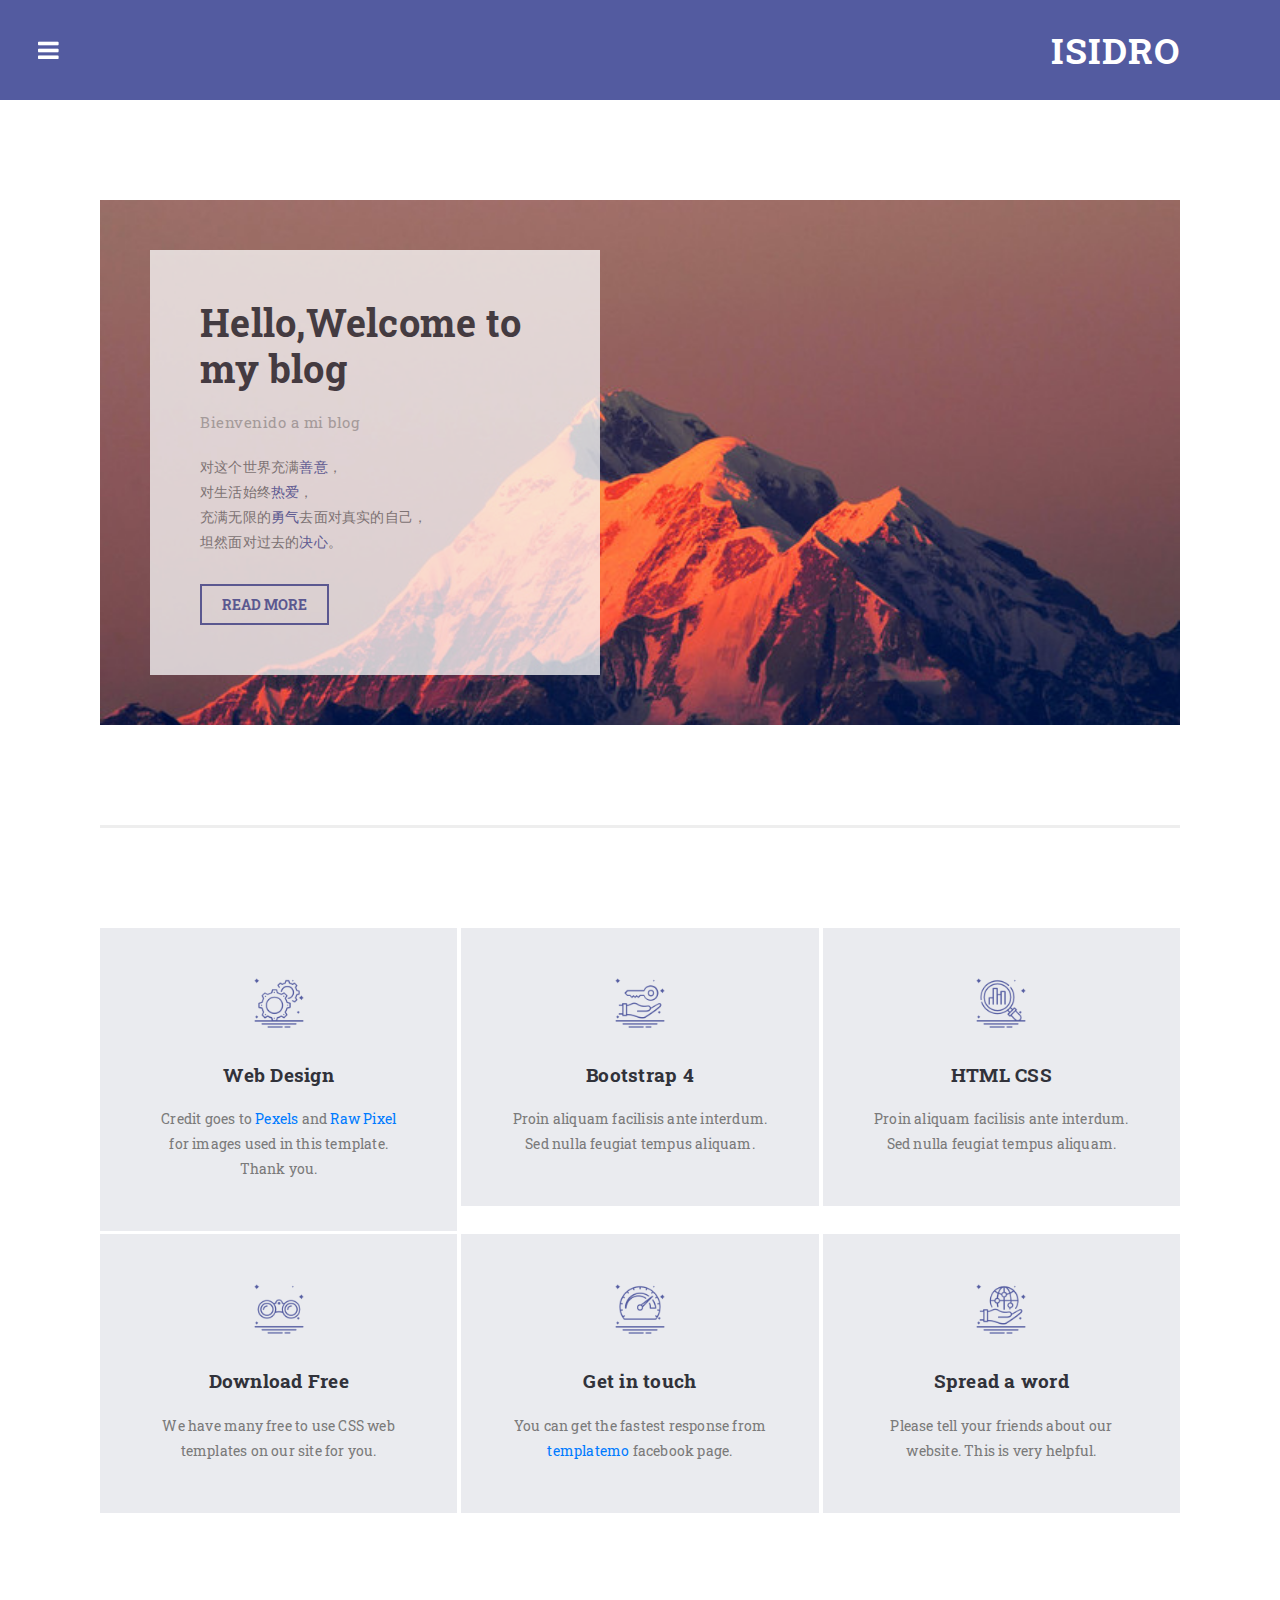
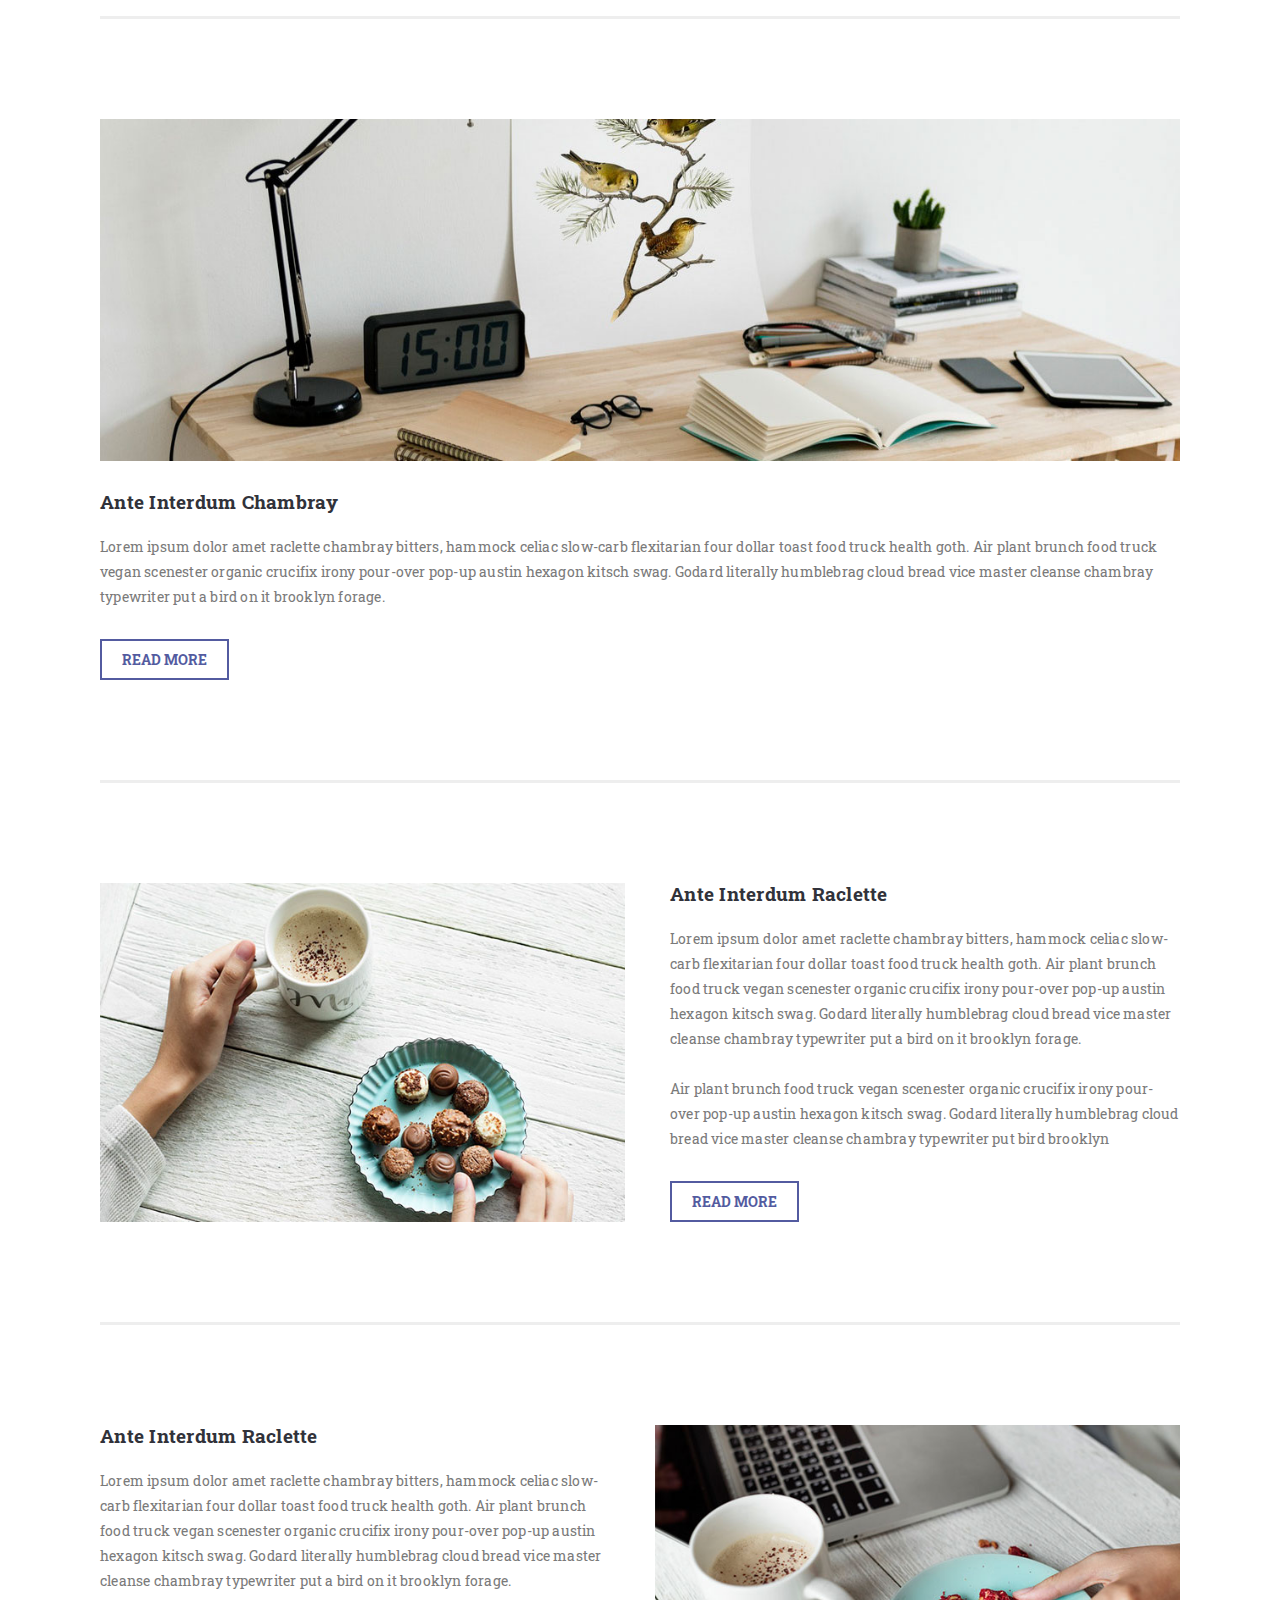
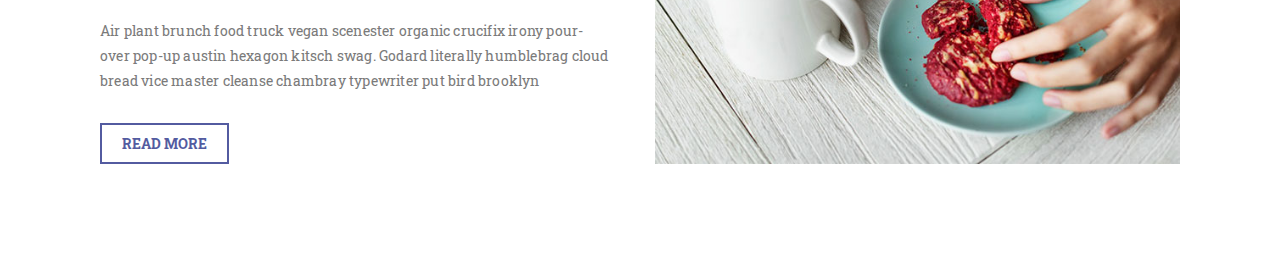
<file: blog/index.html>
<!DOCTYPE html>
<html lang="en">

  <head>

    <meta charset="utf-8">
    <meta name="viewport" content="width=device-width, initial-scale=1, shrink-to-fit=no">
    <meta name="description" content="">
    <meta name="author" content="">
    <link href="https://fonts.googleapis.com/css?family=Roboto:100,300,400,500,700" rel="stylesheet">

    <title>🕊想拯救世界的甘甘</title>

    <!-- Bootstrap core CSS -->
    <link href="vendor/bootstrap/css/bootstrap.min.css" rel="stylesheet">

    <!-- Additional CSS Files -->
    <link rel="stylesheet" href="assets/css/fontawesome.css">
    <link rel="stylesheet" href="assets/css/templatemo-style.css">
    <link rel="stylesheet" href="assets/css/owl.css">

  </head>

<body class="is-preload">

    <!-- Wrapper -->
    <div id="wrapper">

      <!-- Main -->
        <div id="main">
          <div class="inner">

            <!-- Header -->
            <header id="header">
              <div class="logo">
                <a href="index.html">Isidro</a>
              </div>
            </header>

            <!-- Banner -->
            <section class="main-banner"><!--div的图片在templatemo-style.css的105行的main-banner .banner-content的css里面-->
              <div class="container-fluid">
                <div class="row">
                  <div class="col-md-12">
                    <div class="banner-content">
                      <div class="row">
                        <div class="col-md-12">
                          <div class="banner-caption">
                            <h4>Hello,Welcome to my blog</h4>
                            <span>Bienvenido a mi blog</span>
                            <p>对这个世界充满<em>善意</em>，<br />对生活始终<em>热爱</em>，<br />充满无限的<em>勇气</em>去面对真实的自己，<br />坦然面对过去的<em>决心</em>。</p>
                            <div class="primary-button">
                              <a href="#">Read More</a>
                            </div>
                          </div>
                        </div>
                      </div>
                    </div>
                  </div>
                </div>
              </div>
            </section>

            <!-- Services -->
            <section class="services">
              <div class="container-fluid">
                <div class="row">
                  <div class="col-md-4">
                    <div class="service-item first-item">
                      <div class="icon"></div>
                      <h4>Web Design</h4>
                      <p>Credit goes to <a rel="nofollow" href="#">Pexels</a> and <a rel="nofollow" href="https://www.rawpixel.com">Raw Pixel</a> for images used in this template. Thank you.</p>
                    </div>
                  </div>
                  <div class="col-md-4">
                    <div class="service-item second-item">
                      <div class="icon"></div>
                      <h4>Bootstrap 4</h4>
                      <p>Proin aliquam facilisis ante interdum. Sed nulla feugiat tempus aliquam.</p>
                    </div>
                  </div>
                  <div class="col-md-4">
                    <div class="service-item third-item">
                      <div class="icon"></div>
                      <h4>HTML CSS</h4>
                      <p>Proin aliquam facilisis ante interdum. Sed nulla feugiat tempus aliquam.</p>
                    </div>
                  </div>
                  <div class="col-md-4">
                    <div class="service-item fourth-item">
                      <div class="icon"></div>
                      <h4>Download Free</h4>
                      <p>We have many free to use CSS web templates on our site for you.</p>
                    </div>
                  </div>
                  <div class="col-md-4">
                    <div class="service-item fivth-item">
                      <div class="icon"></div>
                      <h4>Get in touch</h4>
                      <p>You can get the fastest response from <a rel="nofollow" href="#">templatemo</a> facebook page.</p>
                    </div>
                  </div>
                  <div class="col-md-4">
                    <div class="service-item sixth-item">
                      <div class="icon"></div>
                      <h4>Spread a word</h4>
                      <p>Please tell your friends about our website. This is very helpful.</p>
                    </div>
                  </div>
                </div>
              </div>
            </section>
            <div class="tlinks">Collect from <a href="http://www.cssmoban.com/" >建站模板</a></div>

            <!-- Top Image -->
            <section class="top-image">
              <div class="container-fluid">
                <div class="row">
                  <div class="col-md-12">
                    <img src="assets/images/top-image.jpg" alt="">
                    <div class="down-content">
                      <h4>Ante Interdum Chambray</h4>
                      <p>Lorem ipsum dolor amet raclette chambray bitters, hammock celiac slow-carb flexitarian four dollar toast food truck health goth. Air plant brunch food truck vegan scenester organic crucifix irony pour-over pop-up austin hexagon kitsch swag. Godard literally humblebrag cloud bread vice master cleanse chambray typewriter put a bird on it brooklyn forage.</p>
                      <div class="primary-button">
                        <a href="#">Read More</a>
                      </div>
                    </div>
                  </div>
                </div>
              </div>
            </section>

            <!-- Left Image -->
            <section class="left-image">
              <div class="container-fluid">
                <div class="row">
                  <div class="col-md-6">
                    <img src="assets/images/left-image.jpg" alt="">
                  </div>
                  <div class="col-md-6">
                    <div class="right-content">
                      <h4>Ante Interdum Raclette</h4>
                      <p>Lorem ipsum dolor amet raclette chambray bitters, hammock celiac slow-carb flexitarian four dollar toast food truck health goth. Air plant brunch food truck vegan scenester organic crucifix irony pour-over pop-up austin hexagon kitsch swag. Godard literally humblebrag cloud bread vice master cleanse chambray typewriter put a bird on it brooklyn forage.<br><br>Air plant brunch food truck vegan scenester organic crucifix irony pour-over pop-up austin hexagon kitsch swag. Godard literally humblebrag cloud bread vice master cleanse chambray typewriter put bird brooklyn</p>
                      <div class="primary-button">
                        <a href="#">Read More</a>
                      </div>
                    </div>
                  </div>
                </div>
              </div>
            </section>

            <!-- Right Image -->
            <section class="right-image">
              <div class="container-fluid">
                <div class="row">
                  <div class="col-md-6">
                    <div class="left-content">
                      <h4>Ante Interdum Raclette</h4>
                      <p>Lorem ipsum dolor amet raclette chambray bitters, hammock celiac slow-carb flexitarian four dollar toast food truck health goth. Air plant brunch food truck vegan scenester organic crucifix irony pour-over pop-up austin hexagon kitsch swag. Godard literally humblebrag cloud bread vice master cleanse chambray typewriter put a bird on it brooklyn forage.<br><br>Air plant brunch food truck vegan scenester organic crucifix irony pour-over pop-up austin hexagon kitsch swag. Godard literally humblebrag cloud bread vice master cleanse chambray typewriter put bird brooklyn</p>
                      <div class="primary-button">
                        <a href="#">Read More</a>
                      </div>
                    </div>
                  </div>
                  <div class="col-md-6">
                    <img src="assets/images/right-image.jpg" alt="">
                  </div>
                </div>
              </div>
            </section>

          </div>
        </div>

      <!-- Sidebar -->
        <div id="sidebar">

          <div class="inner">

            <!-- Search Box -->
            <section id="search" class="alt">
              <form method="get" action="#">
                <input type="text" name="search" id="search" placeholder="Search..." />
              </form>
            </section>
              
            <!-- Menu -->
            <nav id="menu">
              <ul>
                <li><a href="index.html">Home</a></li>
                <li><a href="self-introduction.html">About Me</a></li>
                <li><a href="shortcodes.html">Good time</a></li>
                <li>
                  <span class="opener">CTF</span>
                  <ul>
                    <li><a href="#">reverse</a></li>
                    <li><a href="#">pwn</a></li>
                    <li><a href="#">web</a></li>
                  </ul>
                </li>
                <li>
                  <span class="opener">Internet & My</span>
                  <ul>
                    <li><a href="#">Funny Videos</a></li>
                    <li><a href="#">Interesting photos</a></li>
                    <li><a href="#">Diary</a></li>
                  </ul>
                </li>
                <li><a href="#">External Link</a></li>
              </ul>
            </nav>

            <!-- Featured Posts -->
            <div class="featured-posts">
              <div class="heading">
                <h2>Featured Posts</h2>
              </div>
              <div class="owl-carousel owl-theme">
                <a href="#">
                  <div class="featured-item">
                    <img src="assets/myphoto/null-36016cc4f773adbb.jpg" alt="featured one">
                    <p>Aliquam egestas convallis eros sed gravida. Curabitur consequat sit.</p>
                  </div>
                </a>
                <a href="#">
                  <div class="featured-item">
                    <img src="assets/myphoto/lplp.jpg" alt="featured two">
                    <p>Donec a scelerisque massa. Aliquam non iaculis quam. Duis arcu turpis.</p>
                  </div>
                </a>
                <a href="#">
                  <div class="featured-item">
                    <img src="assets/myphoto/-758d77159b5347ed.jpg" alt="featured three">
                    <p>Suspendisse ac convallis urna, vitae luctus ante. Donec sit amet.</p>
                  </div>
                </a>
              </div>
            </div>

            <!-- Footer -->
            <footer id="footer">
              <p class="copyright">Come from Hunan Agricultural University of China
              <br>Thanks for the template provided by the template house.</br></p>
            </footer>

          </div>
        </div>

    </div>

  <!-- Scripts -->
  <!-- Bootstrap core JavaScript -->
    <script src="vendor/jquery/jquery.min.js"></script>
    <script src="vendor/bootstrap/js/bootstrap.bundle.min.js"></script>

    <script src="assets/js/browser.min.js"></script>
    <script src="assets/js/breakpoints.min.js"></script>
    <script src="assets/js/transition.js"></script>
    <script src="assets/js/owl-carousel.js"></script>
    <script src="assets/js/custom.js"></script>
</body>


  </body>

</html>
</file>
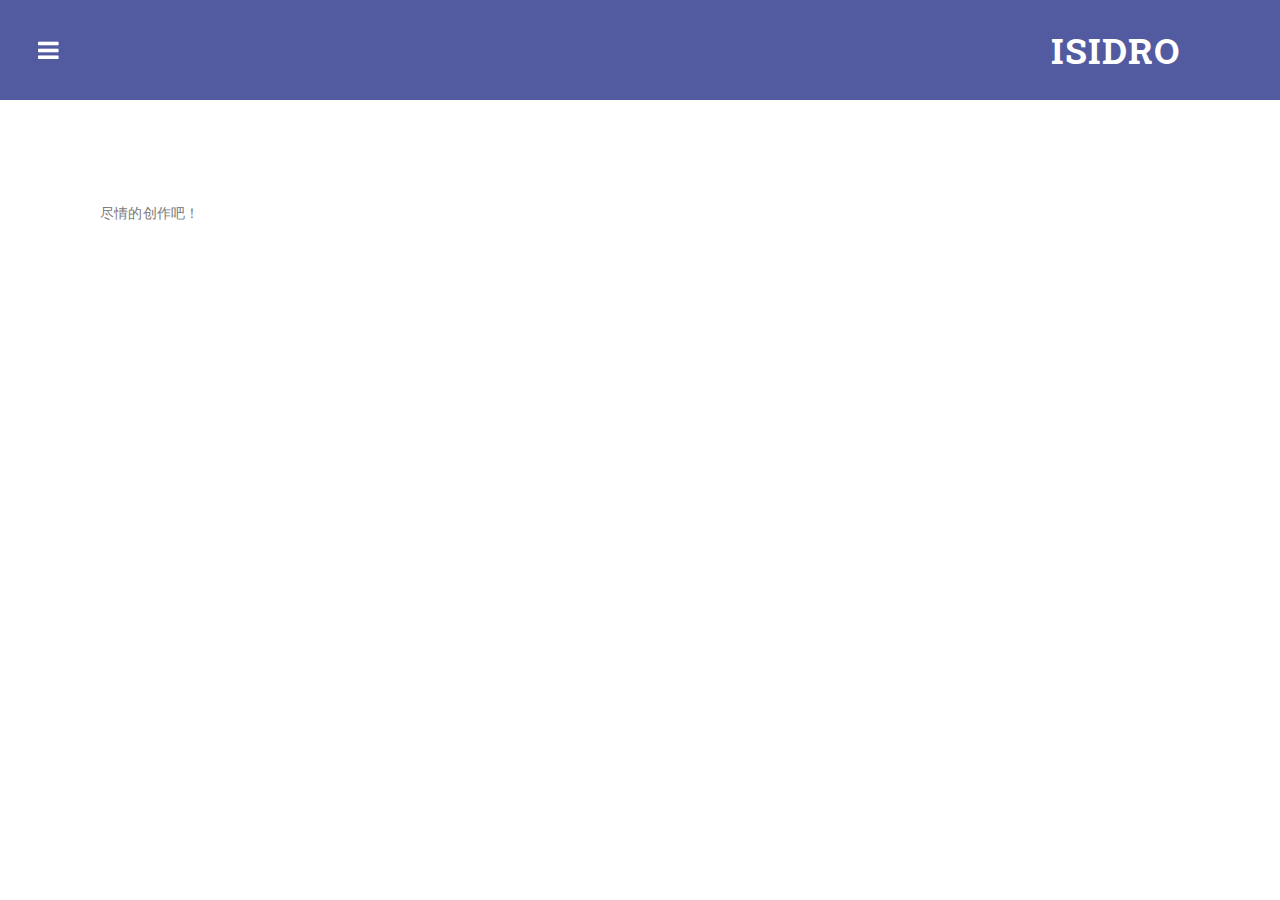
<file: blog/modle_1.html>
<!DOCTYPE html>
<html lang="en">

  <head>

    <meta charset="utf-8">
    <meta name="viewport" content="width=device-width, initial-scale=1, shrink-to-fit=no">
    <meta name="description" content="">
    <meta name="author" content="">
    <link href="https://fonts.googleapis.com/css?family=Roboto:100,300,400,500,700" rel="stylesheet">

    <title>🕊想拯救世界的甘甘</title>

    <!-- Bootstrap core CSS -->
    <link href="vendor/bootstrap/css/bootstrap.min.css" rel="stylesheet">

    <!-- Additional CSS Files -->
    <link rel="stylesheet" href="assets/css/fontawesome.css">
    <link rel="stylesheet" href="assets/css/templatemo-style.css">
    <link rel="stylesheet" href="assets/css/owl.css">

  </head>

<body class="is-preload">

    <!-- Wrapper -->
    <div id="wrapper">

      <!-- Main -->
        <div id="main">
          <div class="inner">

            <!-- Header -->
            <header id="header">
              <div class="logo">
                <a href="index.html">Isidro</a>
              </div>
            </header>

            <p>尽情的创作吧！</p>

          </div>
        </div>

      <!-- Sidebar -->
        <div id="sidebar">

          <div class="inner">

            <!-- Search Box -->
            <section id="search" class="alt">
              <form method="get" action="#">
                <input type="text" name="search" id="search" placeholder="Search..." />
              </form>
            </section>
              
            <!-- Menu -->
            <nav id="menu">
              <ul>
                <li><a href="index.html">Home</a></li>
                <li><a href="self-introduction.html">About Me</a></li>
                <li><a href="shortcodes.html">Good time</a></li>
                <li>
                  <span class="opener">CTF</span>
                  <ul>
                    <li><a href="#">reverse</a></li>
                    <li><a href="#">pwn</a></li>
                    <li><a href="#">web</a></li>
                  </ul>
                </li>
                <li>
                  <span class="opener">Internet & My</span>
                  <ul>
                    <li><a href="#">Funny Videos</a></li>
                    <li><a href="#">Interesting photos</a></li>
                    <li><a href="#">Diary</a></li>
                  </ul>
                </li>
                <li><a href="#">External Link</a></li>
              </ul>
            </nav>

            <!-- Featured Posts -->
            <div class="featured-posts">
              <div class="heading">
                <h2>Featured Posts</h2>
              </div>
              <div class="owl-carousel owl-theme">
                <a href="#">
                  <div class="featured-item">
                    <img src="assets/myphoto/null-36016cc4f773adbb.jpg" alt="featured one">
                    <p>Aliquam egestas convallis eros sed gravida. Curabitur consequat sit.</p>
                  </div>
                </a>
                <a href="#">
                  <div class="featured-item">
                    <img src="assets/myphoto/lplp.jpg" alt="featured two">
                    <p>Donec a scelerisque massa. Aliquam non iaculis quam. Duis arcu turpis.</p>
                  </div>
                </a>
                <a href="#">
                  <div class="featured-item">
                    <img src="assets/myphoto/-758d77159b5347ed.jpg" alt="featured three">
                    <p>Suspendisse ac convallis urna, vitae luctus ante. Donec sit amet.</p>
                  </div>
                </a>
              </div>
            </div>

            <!-- Footer -->
            <footer id="footer">
              <p class="copyright">Come from Hunan Agricultural University of China
              <br>Thanks for the template provided by the template house.</br></p>
            </footer>

          </div>
        </div>

    </div>

  <!-- Scripts -->
  <!-- Bootstrap core JavaScript -->
    <script src="vendor/jquery/jquery.min.js"></script>
    <script src="vendor/bootstrap/js/bootstrap.bundle.min.js"></script>

    <script src="assets/js/browser.min.js"></script>
    <script src="assets/js/breakpoints.min.js"></script>
    <script src="assets/js/transition.js"></script>
    <script src="assets/js/owl-carousel.js"></script>
    <script src="assets/js/custom.js"></script>
</body>


  </body>

</html>
</file>
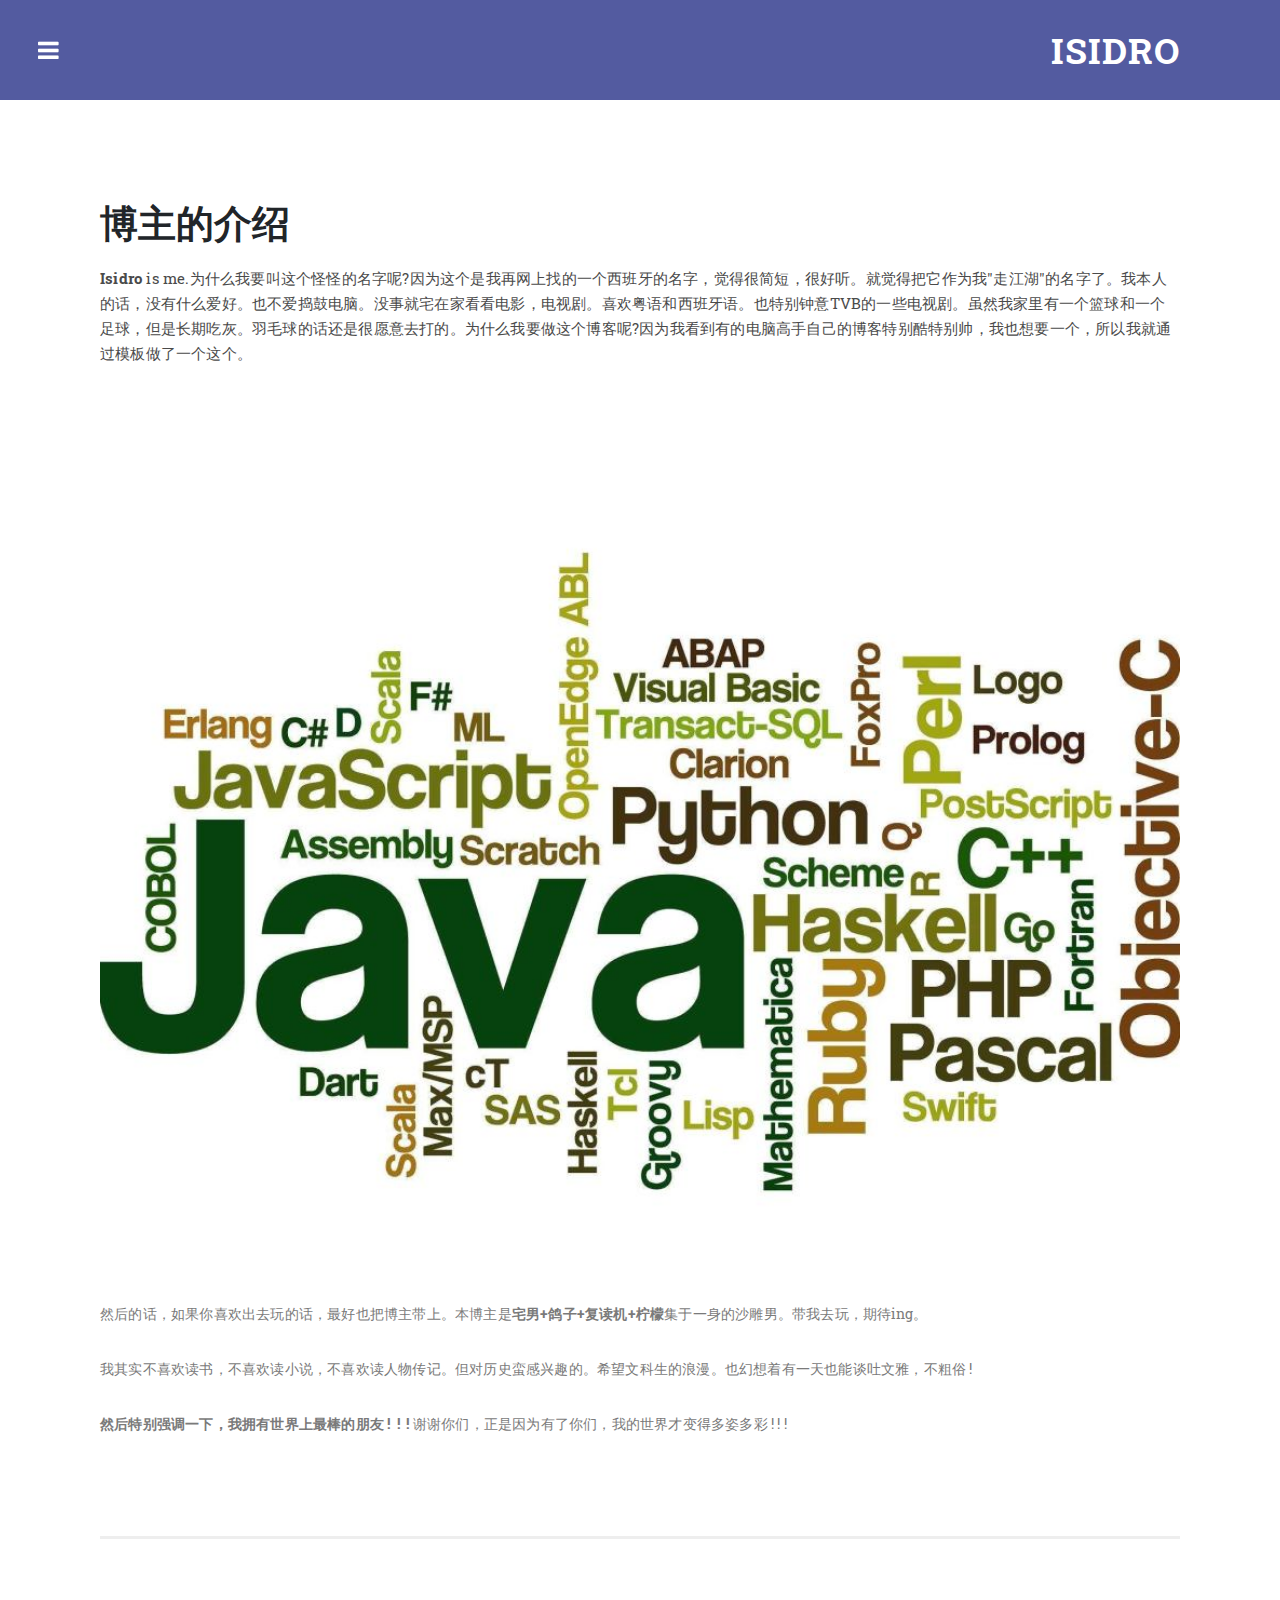
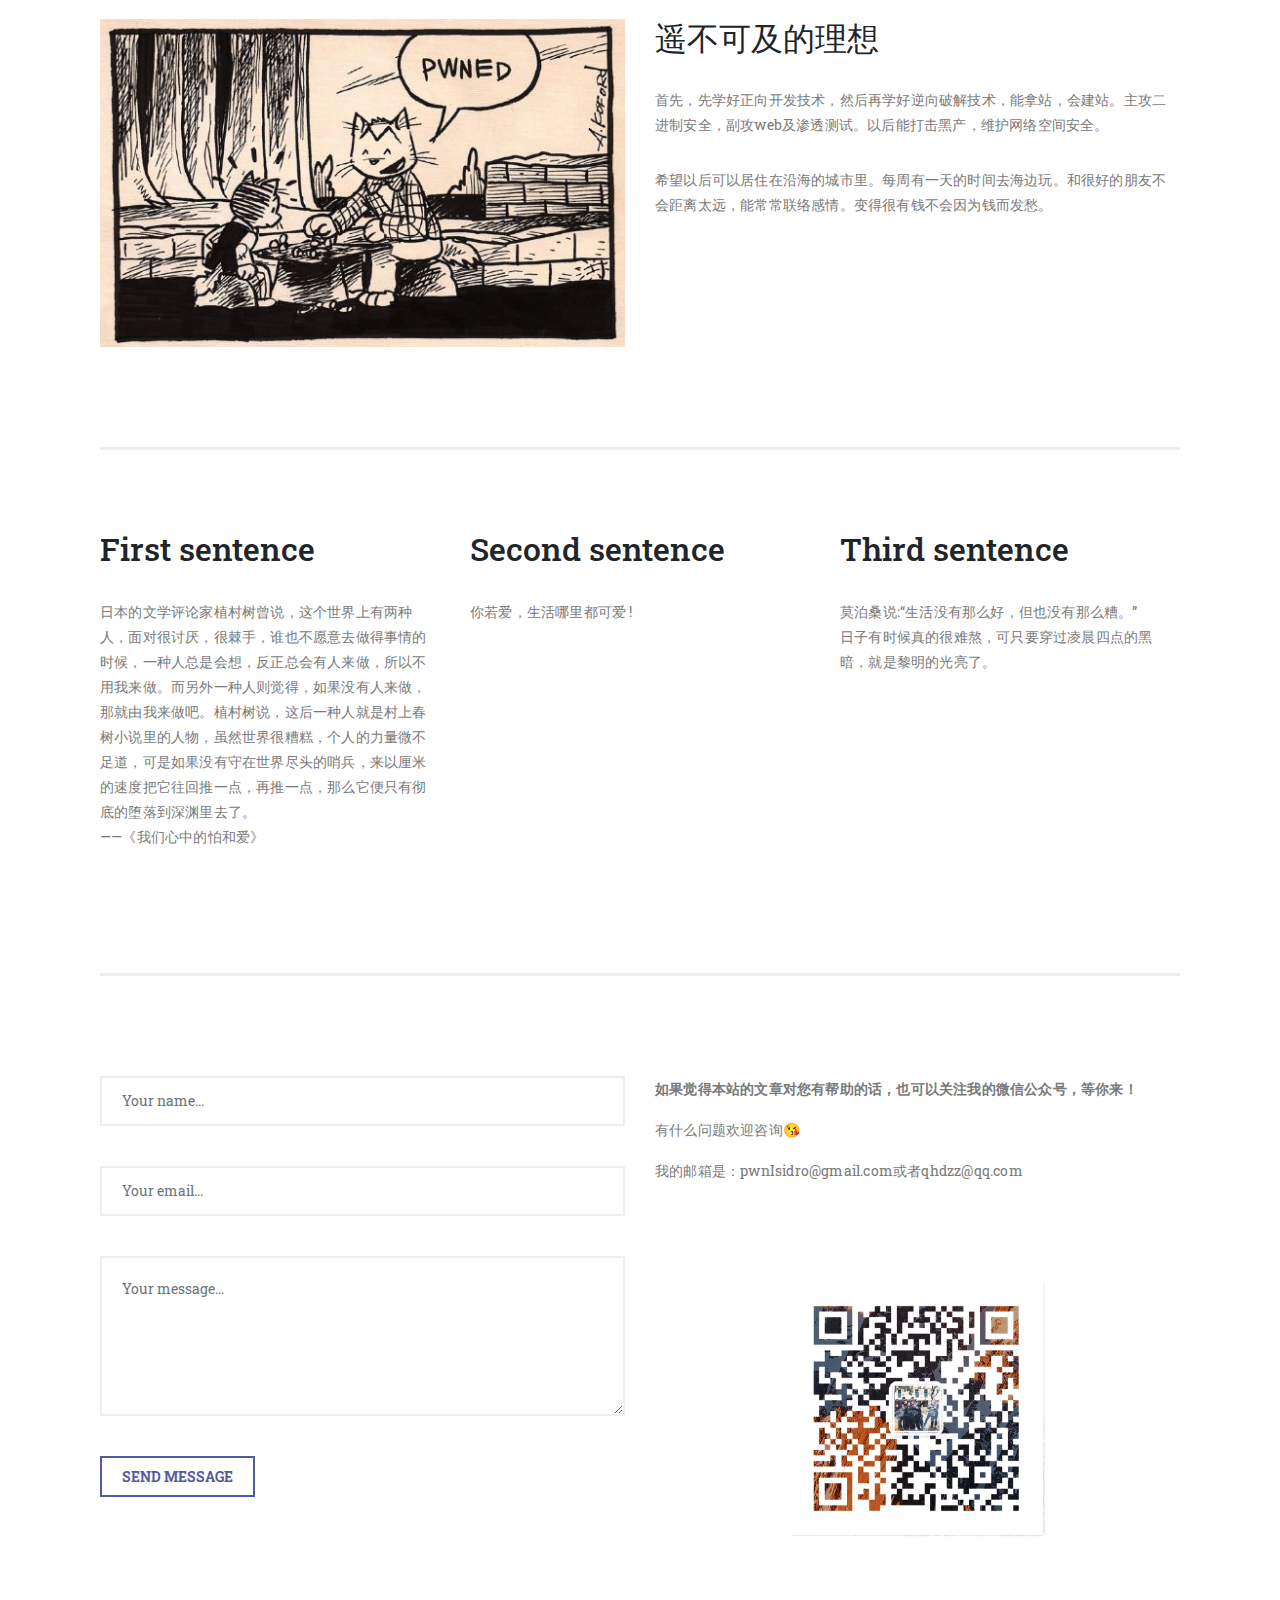
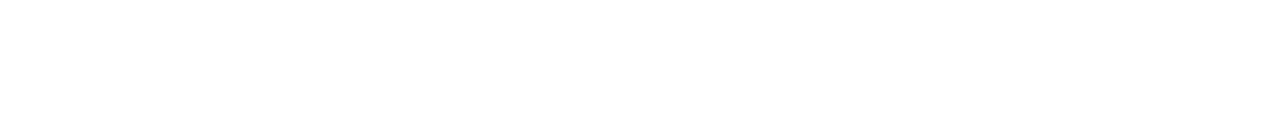
<file: blog/self-introduction.html>
<!DOCTYPE html>
<html lang="en">

  <head>

    <meta charset="utf-8">
    <meta name="viewport" content="width=device-width, initial-scale=1, shrink-to-fit=no">
    <meta name="description" content="">
    <meta name="author" content="">
    <link href="https://fonts.googleapis.com/css?family=Roboto:100,300,400,500,700" rel="stylesheet">

    <title>🕊想拯救世界的甘甘</title>

    <!-- Bootstrap core CSS -->
    <link href="vendor/bootstrap/css/bootstrap.min.css" rel="stylesheet">



    <!-- Additional CSS Files -->
    <link rel="stylesheet" href="assets/css/fontawesome.css">
    <link rel="stylesheet" href="assets/css/templatemo-style.css">
    <link rel="stylesheet" href="assets/css/owl.css">

  </head>

<body class="is-preload">

    <!-- Wrapper -->
    <div id="wrapper">

      <!-- Main -->
        <div id="main">
          <div class="inner">

            <!-- Header -->
            <header id="header">
              <div class="logo">
                <a href="index.html">Isidro</a>
              </div>
            </header>

            <!-- Page Heading -->
            <div class="page-heading">
              <div class="container-fluid">
                <div class="row">
                  <div class="col-md-12">
                    <h1>博主的介绍</h1>
                    <p><strong>Isidro</strong> is me.为什么我要叫这个怪怪的名字呢?因为这个是我再网上找的一个西班牙的名字，觉得很简短，很好听。就觉得把它作为我"走江湖"的名字了。我本人的话，没有什么爱好。也不爱捣鼓电脑。没事就宅在家看看电影，电视剧。喜欢粤语和西班牙语。也特别钟意TVB的一些电视剧。虽然我家里有一个篮球和一个足球，但是长期吃灰。羽毛球的话还是很愿意去打的。为什么我要做这个博客呢?因为我看到有的电脑高手自己的博客特别酷特别帅，我也想要一个，所以我就通过模板做了一个这个。</p>
                  </div>
                </div>
              </div>
            </div>

            <!-- Simple Post -->
            <section class="simple-post">
              <div class="container-fluid">
                <div class="row">
                  <div class="col-md-12">
                    <img src="assets/myphoto/java.jpg" alt="">
                    <div class="down-content">
                      <p>然后的话，如果你喜欢出去玩的话，最好也把博主带上。本博主是<strong>宅男+鸽子+复读机+柠檬</strong>集于一身的沙雕男。带我去玩，期待ing。</p>
                      <p>我其实不喜欢读书，不喜欢读小说，不喜欢读人物传记。但对历史蛮感兴趣的。希望文科生的浪漫。也幻想着有一天也能谈吐文雅，不粗俗&nbsp!</p>
                      <p><strong>然后特别强调一下，我拥有世界上最棒的朋友&nbsp!&nbsp !&nbsp !</strong>&nbsp谢谢你们，正是因为有了你们，我的世界才变得多姿多彩&nbsp!&nbsp!&nbsp!</p>
                    </div>
                  </div>
                </div>
                
               
                
              </div>
            </section>
            
            <section class="simple-post">
              <div class="container-fluid">
              
               <div class="row">
                  <div class="col-md-6">
						<!--<h2>.02 Left Column</h2>
                      <p>Quisque sodales vestibulum arcu porttitor finibus. Phasellus dictum nisl id augue ornare, vel interdum nibh mollis. Vestibulum ante ipsum primis in faucibus orci luctus et ultrices posuere cubilia Curae; Class aptent taciti sociosqu ad litora torquent.</p>
                      <p>Maecenas non egestas metus, sed ultricies lectus. Aliquam sit amet gravida tellus. Phasellus id erat nec mi ullamcorper viverra. Quisque vitae pharetra sem. Maecenas sit amet velit ultrices, malesuada quam id, porta nisl.</p>
                      <br><br>-->
                      	<img src="assets/myphoto/pwn.jpg"/>

                  </div>
                  <div class="col-md-6">
									<h2>遥不可及的理想</h2>
                      <p>首先，先学好正向开发技术，然后再学好逆向破解技术，能拿站，会建站。主攻二进制安全，副攻web及渗透测试。以后能打击黑产，维护网络空间安全。</p>
                      <p>希望以后可以居住在沿海的城市里。每周有一天的时间去海边玩。和很好的朋友不会距离太远，能常常联络感情。变得很有钱不会因为钱而发愁。</p>

                  </div>
                </div>
                
              </div>
              </section>
              
              <section class="simple-post">
              <div class="container-fluid">
              
               <div class="row">
                  <div class="col-lg-4">
						<h2>First sentence</h2>
                      <p>日本的文学评论家植村树曾说，这个世界上有两种人，面对很讨厌，很棘手，谁也不愿意去做得事情的时候，一种人总是会想，反正总会有人来做，所以不用我来做。而另外一种人则觉得，如果没有人来做，那就由我来做吧。植村树说，这后一种人就是村上春树小说里的人物，虽然世界很糟糕，个人的力量微不足道，可是如果没有守在世界尽头的哨兵，来以厘米的速度把它往回推一点，再推一点，那么它便只有彻底的堕落到深渊里去了。
<br />——《我们心中的怕和爱》</p>
                      <br>

                  </div>
                  <div class="col-lg-4">
						<h2>Second sentence</h2>
                      <p>你若爱，生活哪里都可爱&nbsp!</p>
                      <br>

                  </div>
                  <div class="col-lg-4">
						<h2>Third sentence</h2>
                      <p>莫泊桑说:“生活没有那么好，但也没有那么糟。”<br />日子有时候真的很难熬，可只要穿过凌晨四点的黑暗，就是黎明的光亮了。</p>

                  </div>
                </div>
                
              </div>
              </section>

            <!-- Contact Form -->
            <section class="contact-form">
              <div class="container-fluid">
                <div class="row">
                  <div class="col-md-6">
                    <form id="contact" action="" method="post">
                      <div class="row">
                        <div class="col-md-12">
                          <fieldset>
                            <input name="name" type="text" class="form-control" id="name" placeholder="Your name..." required="">
                          </fieldset>
                        </div>
                        <div class="col-md-12">
                          <fieldset>
                            <input name="email" type="text" class="form-control" id="email" placeholder="Your email..." required="">
                          </fieldset>
                        </div>
                        <div class="col-md-12">
                          <fieldset>
                            <textarea name="message" rows="6" class="form-control" id="message" placeholder="Your message..." required></textarea>
                          </fieldset>
                        </div>
                        <div class="col-md-12">
                          <fieldset>
                            <button type="submit" id="form-submit" class="button">Send Message</button>
                          </fieldset>
                        </div>
                      </div>
                    </form> 
                  </div>
                  <div class="col-md-6">
                  	<p><strong>如果觉得本站的文章对您有帮助的话，也可以关注我的微信公众号，等你来！</strong></p>
                  	<p>有什么问题欢迎咨询😘</p>
                  	<p>我的邮箱是：pwnIsidro@gmail.com或者qhdzz@qq.com</p>
                   <img src="assets/myphoto/寝室二维码.png"/>
                  </div>
                </div>
              </div>
            </section>

          </div>
        </div>

      <!-- Sidebar -->
        <div id="sidebar">

          <div class="inner">

            <!-- Search Box -->
            <section id="search" class="alt">
              <form method="get" action="#">
                <input type="text" name="search" id="search" placeholder="Search..." />
              </form>
            </section>
              
            <!-- Menu -->
            <nav id="menu">
              <ul>
                <li><a href="index.html">Home</a></li>
                <li><a href="self-introduction.html">About Me</a></li>
                <li><a href="shortcodes.html">Good time</a></li>
                <li>
                  <span class="opener">CTF</span>
                  <ul>
                    <li><a href="#">reverse</a></li>
                    <li><a href="#">pwn</a></li>
                    <li><a href="#">web</a></li>
                  </ul>
                </li>
                <li>
                  <span class="opener">Internet & My</span>
                  <ul>
                    <li><a href="#">Funny Videos</a></li>
                    <li><a href="#">Interesting photos</a></li>
                    <li><a href="#">Diary</a></li>
                  </ul>
                </li>
                <li><a href="#">External Link</a></li>
              </ul>
            </nav>

            <!-- Featured Posts -->
            <div class="featured-posts">
              <div class="heading">
                <h2>Featured Posts</h2>
              </div>
              <div class="owl-carousel owl-theme">
                <a href="#">
                  <div class="featured-item">
                    <img src="assets/myphoto/null-36016cc4f773adbb.jpg" alt="featured one">
                    <p>Aliquam egestas convallis eros sed gravida. Curabitur consequat sit.</p>
                  </div>
                </a>
                <a href="#">
                  <div class="featured-item">
                    <img src="assets/myphoto/lplp.jpg" alt="featured two">
                    <p>Donec a scelerisque massa. Aliquam non iaculis quam. Duis arcu turpis.</p>
                  </div>
                </a>
                <a href="#">
                  <div class="featured-item">
                    <img src="assets/myphoto/-758d77159b5347ed.jpg" alt="featured three">
                    <p>Suspendisse ac convallis urna, vitae luctus ante. Donec sit amet.</p>
                  </div>
                </a>
              </div>
            </div>

            <!-- Footer -->
            <!-- Footer -->
            <footer id="footer">
              <p class="copyright">Come from Hunan Agricultural University of China
              <br>Thanks for the template provided by the template house.</br></p>
            </footer>
            
          </div>
        </div>

    </div>

  <!-- Scripts -->
  <!-- Bootstrap core JavaScript -->
    <script src="vendor/jquery/jquery.min.js"></script>
    <script src="vendor/bootstrap/js/bootstrap.bundle.min.js"></script>

    <script src="assets/js/browser.min.js"></script>
    <script src="assets/js/breakpoints.min.js"></script>
    <script src="assets/js/transition.js"></script>
    <script src="assets/js/owl-carousel.js"></script>
    <script src="assets/js/custom.js"></script>
</body>


  </body>

</html>
</file>
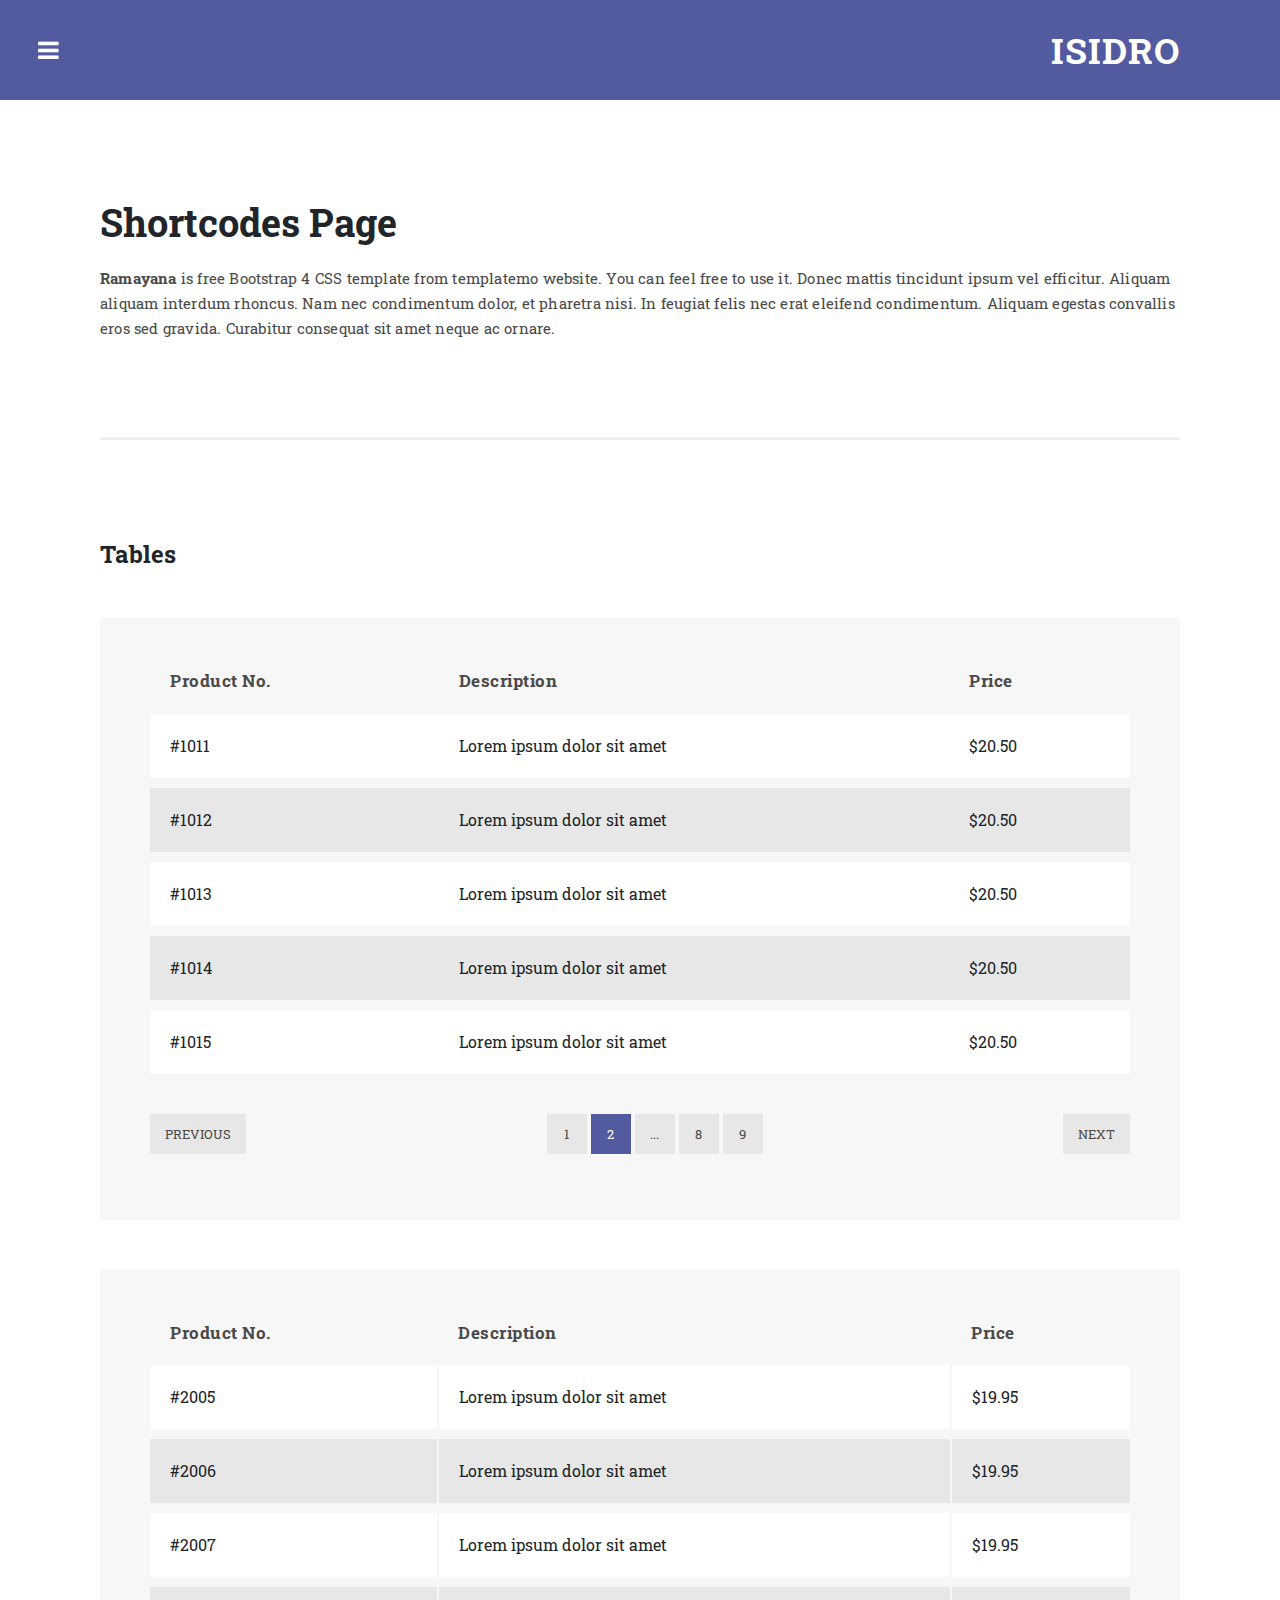
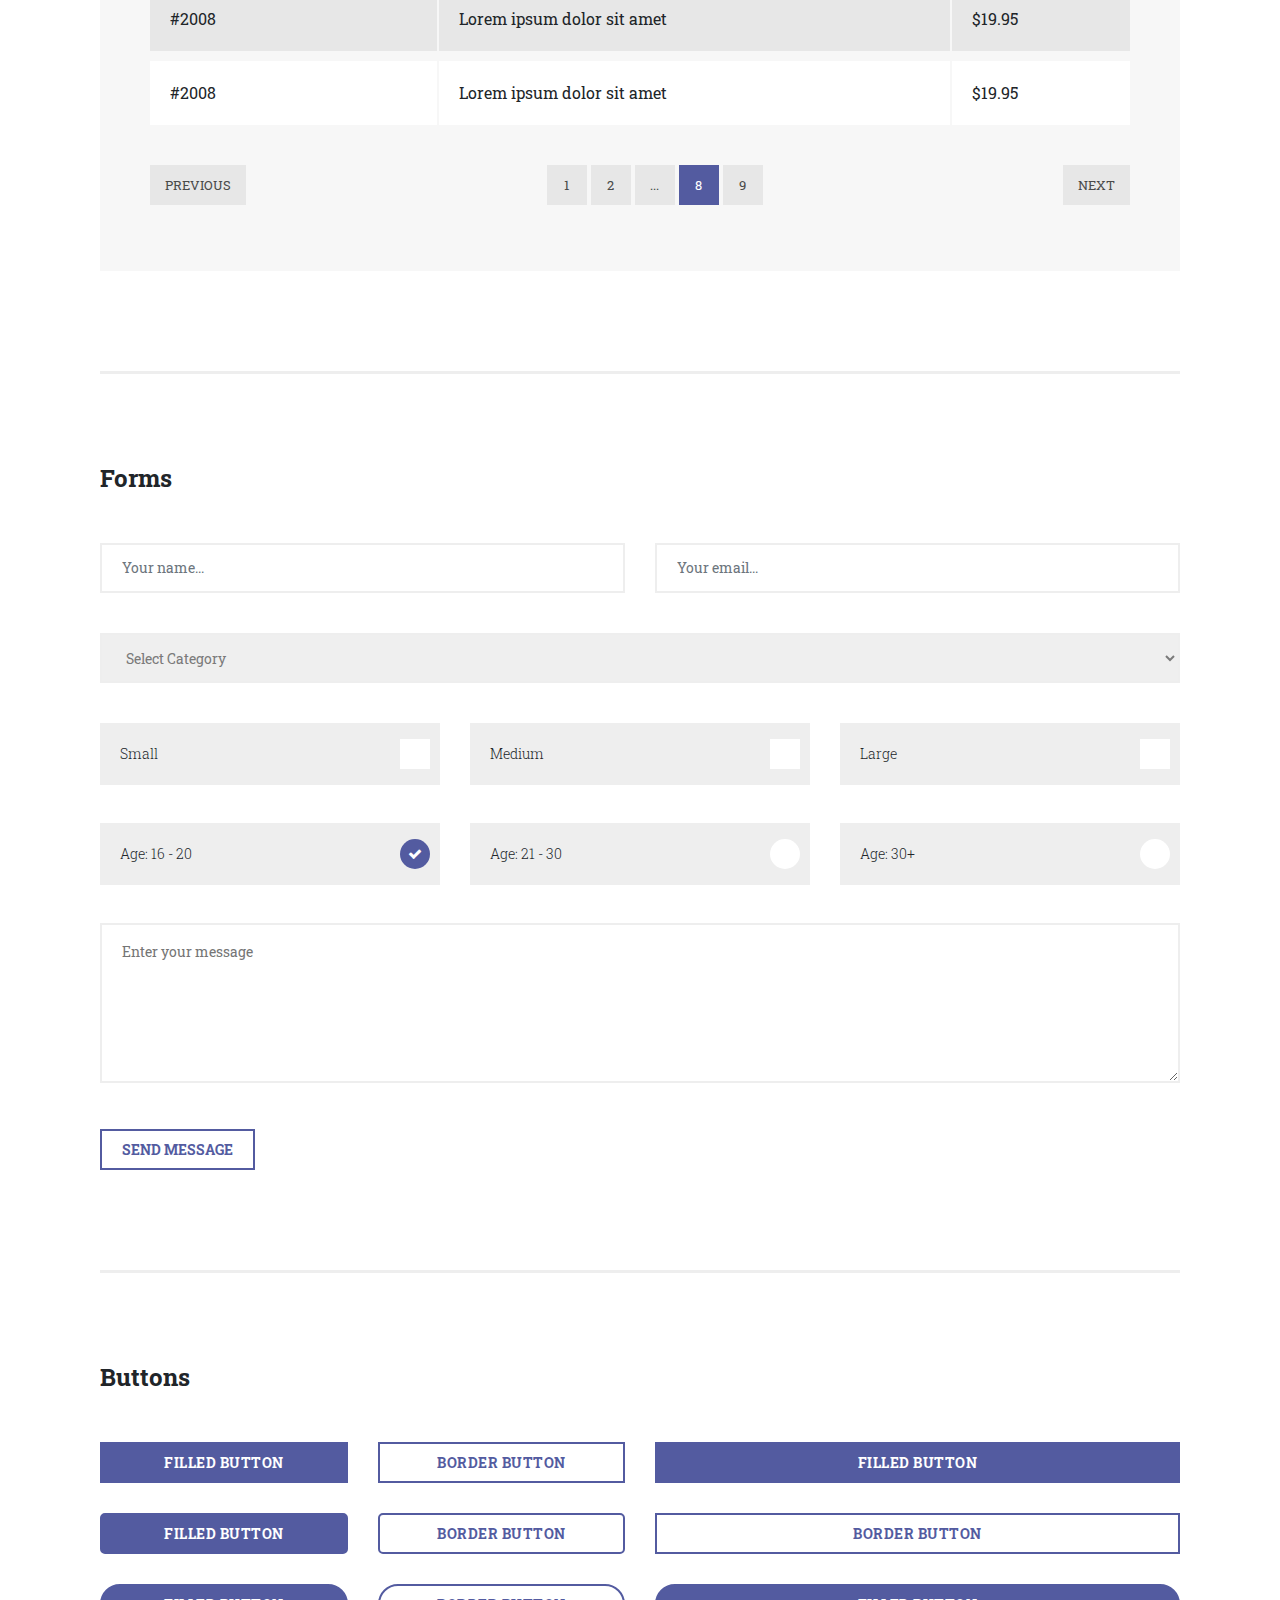
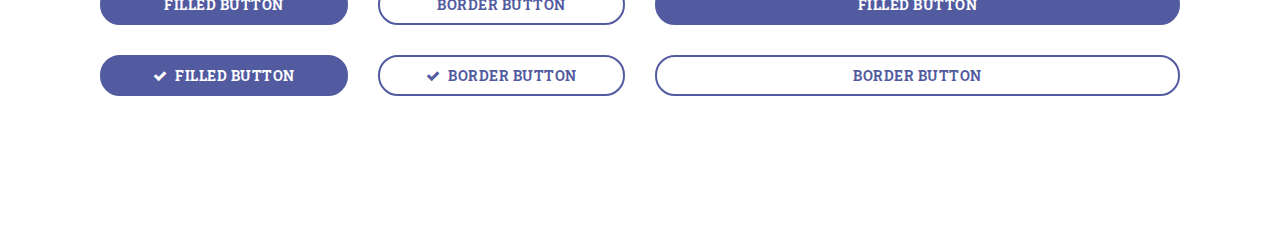
<file: blog/shortcodes.html>
<!DOCTYPE html>
<html lang="en">

  <head>

    <meta charset="utf-8">
    <meta name="viewport" content="width=device-width, initial-scale=1, shrink-to-fit=no">
    <meta name="description" content="">
    <meta name="author" content="">
    <link href="https://fonts.googleapis.com/css?family=Roboto:100,300,400,500,700" rel="stylesheet">

    <title>🕊想拯救世界的甘甘</title>

    <!-- Bootstrap core CSS -->
    <link href="vendor/bootstrap/css/bootstrap.min.css" rel="stylesheet">



    <!-- Additional CSS Files -->
    <link rel="stylesheet" href="assets/css/fontawesome.css">
    <link rel="stylesheet" href="assets/css/templatemo-style.css">
    <link rel="stylesheet" href="assets/css/owl.css">

  </head>

<body class="is-preload">

    <!-- Wrapper -->
    <div id="wrapper">

      <!-- Main -->
        <div id="main">
          <div class="inner">

            <!-- Header -->
            <header id="header">
              <div class="logo">
                <a href="index.html">isidro</a>
              </div>
            </header>

            <!-- Page Heading -->
            <div class="page-heading">
              <div class="container-fluid">
                <div class="row">
                  <div class="col-md-12">
                    <h1>Shortcodes Page</h1>
                    <p><strong>Ramayana</strong> is free Bootstrap 4 CSS template from templatemo website. You can feel free to use it. Donec mattis tincidunt ipsum vel efficitur. Aliquam aliquam interdum rhoncus. Nam nec condimentum dolor, et pharetra nisi. In feugiat felis nec erat eleifend condimentum. Aliquam egestas convallis eros sed gravida. Curabitur consequat sit amet neque ac ornare.</p>
                  </div>
                </div>
              </div>
            </div>
            
            <!-- Tables -->
            <section class="tables">
              <div class="container-fluid">
                <div class="row">
                  <div class="col-md-12">
                    <div class="section-heading">
                      <h2>Tables</h2>
                    </div>
                    <div class="default-table">
                      <table>
                        <thead>
                          <tr>
                            <th>Product no.</th>
                            <th>Description</th>
                            <th>Price</th>
                          </tr>
                        </thead>
                        <tbody>
                          <tr>
                            <td>#1011</td>
                            <td>Lorem ipsum dolor sit amet</td>
                            <td>$20.50</td>
                          </tr>
                          <tr>
                            <td>#1012</td>
                            <td>Lorem ipsum dolor sit amet</td>
                            <td>$20.50</td>
                          </tr>
                          <tr>
                            <td>#1013</td>
                            <td>Lorem ipsum dolor sit amet</td>
                            <td>$20.50</td>
                          </tr>
                          <tr>
                            <td>#1014</td>
                            <td>Lorem ipsum dolor sit amet</td>
                            <td>$20.50</td>
                          </tr>
                          <tr>
                            <td>#1015</td>
                            <td>Lorem ipsum dolor sit amet</td>
                            <td>$20.50</td>
                          </tr>
                        </tbody>
                      </table>
                      <ul class="table-pagination">
                        <li><a href="#">Previous</a></li>
                        <li><a href="#">1</a></li>
                        <li class="active"><a href="#">2</a></li>
                        <li><a href="#">...</a></li>
                        <li><a href="#">8</a></li>
                        <li><a href="#">9</a></li>
                        <li><a href="#">Next</a></li>
                      </ul>
                    </div>
                    <div class="alternate-table">
                      <table>
                        <thead>
                          <tr>
                            <th>Product no.</th>
                            <th>Description</th>
                            <th>Price</th>
                          </tr>
                        </thead>
                        <tbody>
                          <tr>
                            <td>#2005</td>
                            <td>Lorem ipsum dolor sit amet</td>
                            <td>$19.95</td>
                          </tr>
                          <tr>
                            <td>#2006</td>
                            <td>Lorem ipsum dolor sit amet</td>
                            <td>$19.95</td>
                          </tr>
                          <tr>
                            <td>#2007</td>
                            <td>Lorem ipsum dolor sit amet</td>
                            <td>$19.95</td>
                          </tr>
                          <tr>
                            <td>#2008</td>
                            <td>Lorem ipsum dolor sit amet</td>
                            <td>$19.95</td>
                          </tr>
                          <tr>
                            <td>#2008</td>
                            <td>Lorem ipsum dolor sit amet</td>
                            <td>$19.95</td>
                          </tr>
                        </tbody>
                      </table>
                      <ul class="table-pagination">
                        <li><a href="#">Previous</a></li>
                        <li><a href="#">1</a></li>
                        <li><a href="#">2</a></li>
                        <li><a href="#">...</a></li>
                        <li class="active"><a href="#">8</a></li>
                        <li><a href="#">9</a></li>
                        <li><a href="#">Next</a></li>
                      </ul>
                    </div>
                  </div>
                </div>
              </div>
            </section>

            <!-- Forms -->
            <section class="forms">
              <div class="container-fluid">
                <div class="row">
                  <div class="col-md-12">
                    <div class="section-heading">
                      <h2>Forms</h2>
                    </div>
                    <form id="contact" action="" method="post">
                      <div class="row">
                        <div class="col-md-6">
                          <fieldset>
                            <input name="name" type="text" class="form-control" id="name" placeholder="Your name..." required="">
                          </fieldset>
                        </div>
                        <div class="col-md-6">
                          <fieldset>
                            <input name="email" type="text" class="form-control" id="email" placeholder="Your email..." required="">
                          </fieldset>
                        </div>
                        <div class="col-md-12">
                          <select name="category" id="category">
                            <option value="categories" selected>Select Category</option>
                            <option value="Featured">General</option>
                            <option value="Newest">Specific</option>
                            <option value="Low Price">Technical</option>
                            <option value="High Price">Application</option>
                          </select>
                        </div>
                        <div class="col-md-4 col-sm-4">
                          <div class="radio-item">
                            <input name="demo-small" type="checkbox" id="demo-priority-small" value="small">
                            <label for="demo-priority-small">Small</label>
                          </div>
                        </div>
                        <div class="col-md-4 col-sm-4">
                          <div class="radio-item">
                            <input name="demo-medium" type="checkbox" id="demo-priority-medium" value="medium">
                            <label for="demo-priority-medium">Medium</label>
                          </div>
                        </div>
                        <div class="col-md-4 col-sm-4">
                          <div class="radio-item">
                            <input name="demo-large" type="checkbox" id="demo-priority-large" value="large" >
                            <label for="demo-priority-large">Large</label>
                          </div>
                        </div>
                        <div class="col-md-4 col-sm-4">
                          <div class="circle-item">
                            <input name="demo-priority" type="radio" id="demo-small" value="16-20" checked>
                            <label for="demo-small">Age: 16 - 20</label>
                          </div>
                        </div>
                        <div class="col-md-4 col-sm-4">
                          <div class="circle-item">
                            <input name="demo-priority" type="radio" id="demo-medium" value="21-30">
                            <label for="demo-medium">Age: 21 - 30</label>
                          </div>
                        </div>
                        <div class="col-md-4 col-sm-4">
                          <div class="circle-item">
                            <input name="demo-priority" type="radio" id="demo-old" value="30+">
                            <label for="demo-old">Age: 30+</label>
                          </div>
                        </div>
                        <div class="col-12">
                          <textarea name="demo-message" id="demo-message" placeholder="Enter your message" rows="6"></textarea>
                        </div>
                        <div class="col-md-12">
                          <button type="submit" id="form-submit" class="button">Send Message</button>
                        </div>
                      </div>
                    </form>
                  </div>
                </div>
              </div>
            </section>


            <!-- Tables -->
            <section class="buttons">
              <div class="container-fluid">
                <div class="row">
                  <div class="col-md-12">
                    <div class="section-heading">
                      <h2>Buttons</h2>
                    </div>
                  </div>
                  <div class="col-md-6 col-sm-12">
                    <div class="row">
                      <div class="col-md-6">
                        <div class="filled-rectangle-button">
                          <a href="#">Filled Button</a>
                        </div>
                      </div>
                      <div class="col-md-6">
                        <div class="border-rectangle-button">
                          <a href="#">Border Button</a>
                        </div>
                      </div>
                      <div class="col-md-6">
                        <div class="filled-radius-button">
                          <a href="#">Filled Button</a>
                        </div>
                      </div>
                      <div class="col-md-6">
                        <div class="border-radius-button">
                          <a href="#">Border Button</a>
                        </div>
                      </div>
                      <div class="col-md-6">
                        <div class="filled-rounded-button">
                          <a href="#">Filled Button</a>
                        </div>
                      </div>
                      <div class="col-md-6">
                        <div class="border-rounded-button">
                          <a href="#">Border Button</a>
                        </div>
                      </div>
                      <div class="col-md-6">
                        <div class="filled-icon-button">
                          <a href="#"><i class="fa fa-check"></i>Filled Button</a>
                        </div>
                      </div>
                      <div class="col-md-6">
                        <div class="border-icon-button">
                          <a href="#"><i class="fa fa-check"></i>Border Button</a>
                        </div>
                      </div>
                    </div>
                  </div>
                  <div class="col-md-6 col-sm-12">
                    <div class="row">
                      <div class="col-md-12">
                        <div class="filled-rectangle-button">
                          <a href="#">Filled Button</a>
                        </div>
                      </div>
                      <div class="col-md-12">
                        <div class="border-rectangle-button">
                          <a href="#">Border Button</a>
                        </div>
                      </div>
                      <div class="col-md-12">
                        <div class="filled-rounded-button">
                          <a href="#">Filled Button</a>
                        </div>
                      </div>
                      <div class="col-md-12">
                        <div class="border-rounded-button">
                          <a href="#">Border Button</a>
                        </div>
                      </div>
                    </div>
                  </div>
                </div>
              </div>
            </section>

          </div>
        </div>

      <!-- Sidebar -->
        <div id="sidebar">

          <div class="inner">

            <!-- Search Box -->
            <section id="search" class="alt">
              <form method="get" action="#">
                <input type="text" name="search" id="search" placeholder="Search..." />
              </form>
            </section>
              
            <!-- Menu -->
            <nav id="menu">
              <ul>
                <li><a href="index.html">Home</a></li>
                <li><a href="self-introduction.html">About Me</a></li>
                <li><a href="shortcodes.html">Good time</a></li>
                <li>
                  <span class="opener">CTF</span>
                  <ul>
                    <li><a href="#">reverse</a></li>
                    <li><a href="#">pwn</a></li>
                    <li><a href="#">web</a></li>
                  </ul>
                </li>
                <li>
                  <span class="opener">Internet & My</span>
                  <ul>
                    <li><a href="#">Funny Videos</a></li>
                    <li><a href="#">Interesting photos</a></li>
                    <li><a href="#">Diary</a></li>
                  </ul>
                </li>
                <li><a href="#">External Link</a></li>
              </ul>
            </nav>

            <!-- Featured Posts -->
            <div class="featured-posts">
              <div class="heading">
                <h2>Featured Posts</h2>
              </div>
              <div class="owl-carousel owl-theme">
                <a href="#">
                  <div class="featured-item">
                    <img src="assets/myphoto/null-36016cc4f773adbb.jpg" alt="featured one">
                    <p>Aliquam egestas convallis eros sed gravida. Curabitur consequat sit.</p>
                  </div>
                </a>
                <a href="#">
                  <div class="featured-item">
                    <img src="assets/myphoto/lplp.jpg" alt="featured two">
                    <p>Donec a scelerisque massa. Aliquam non iaculis quam. Duis arcu turpis.</p>
                  </div>
                </a>
                <a href="#">
                  <div class="featured-item">
                    <img src="assets/myphoto/-758d77159b5347ed.jpg" alt="featured three">
                    <p>Suspendisse ac convallis urna, vitae luctus ante. Donec sit amet.</p>
                  </div>
                </a>
              </div>
            </div>

            <!-- Footer -->
            <!-- Footer -->
            <footer id="footer">
              <p class="copyright">Come from Hunan Agricultural University of China
              <br>Thanks for the template provided by the template house.</br></p>
            </footer>
            
          </div>
        </div>

    </div>

  <!-- Scripts -->
  <!-- Bootstrap core JavaScript -->
    <script src="vendor/jquery/jquery.min.js"></script>
    <script src="vendor/bootstrap/js/bootstrap.bundle.min.js"></script>

    <script src="assets/js/browser.min.js"></script>
    <script src="assets/js/breakpoints.min.js"></script>
    <script src="assets/js/transition.js"></script>
    <script src="assets/js/owl-carousel.js"></script>
    <script src="assets/js/custom.js"></script>
</body>


  </body>

</html>
</file>
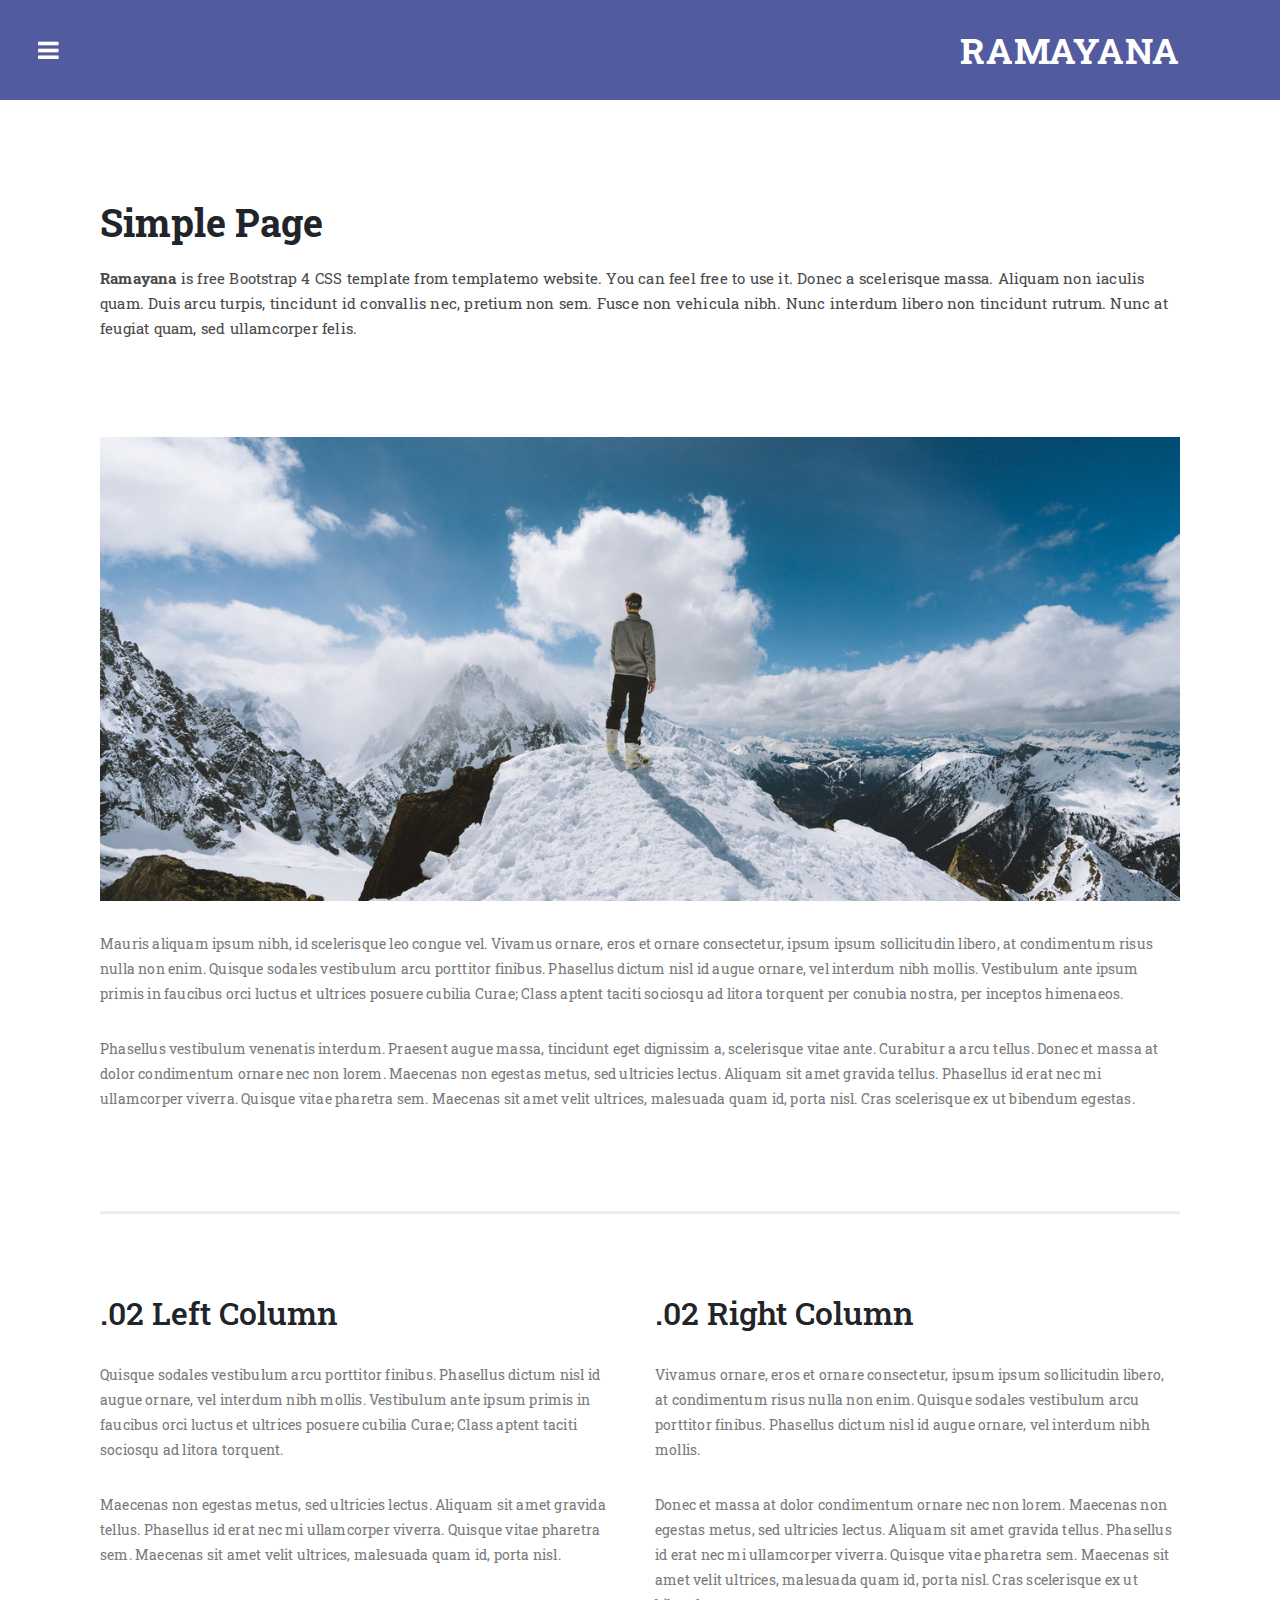
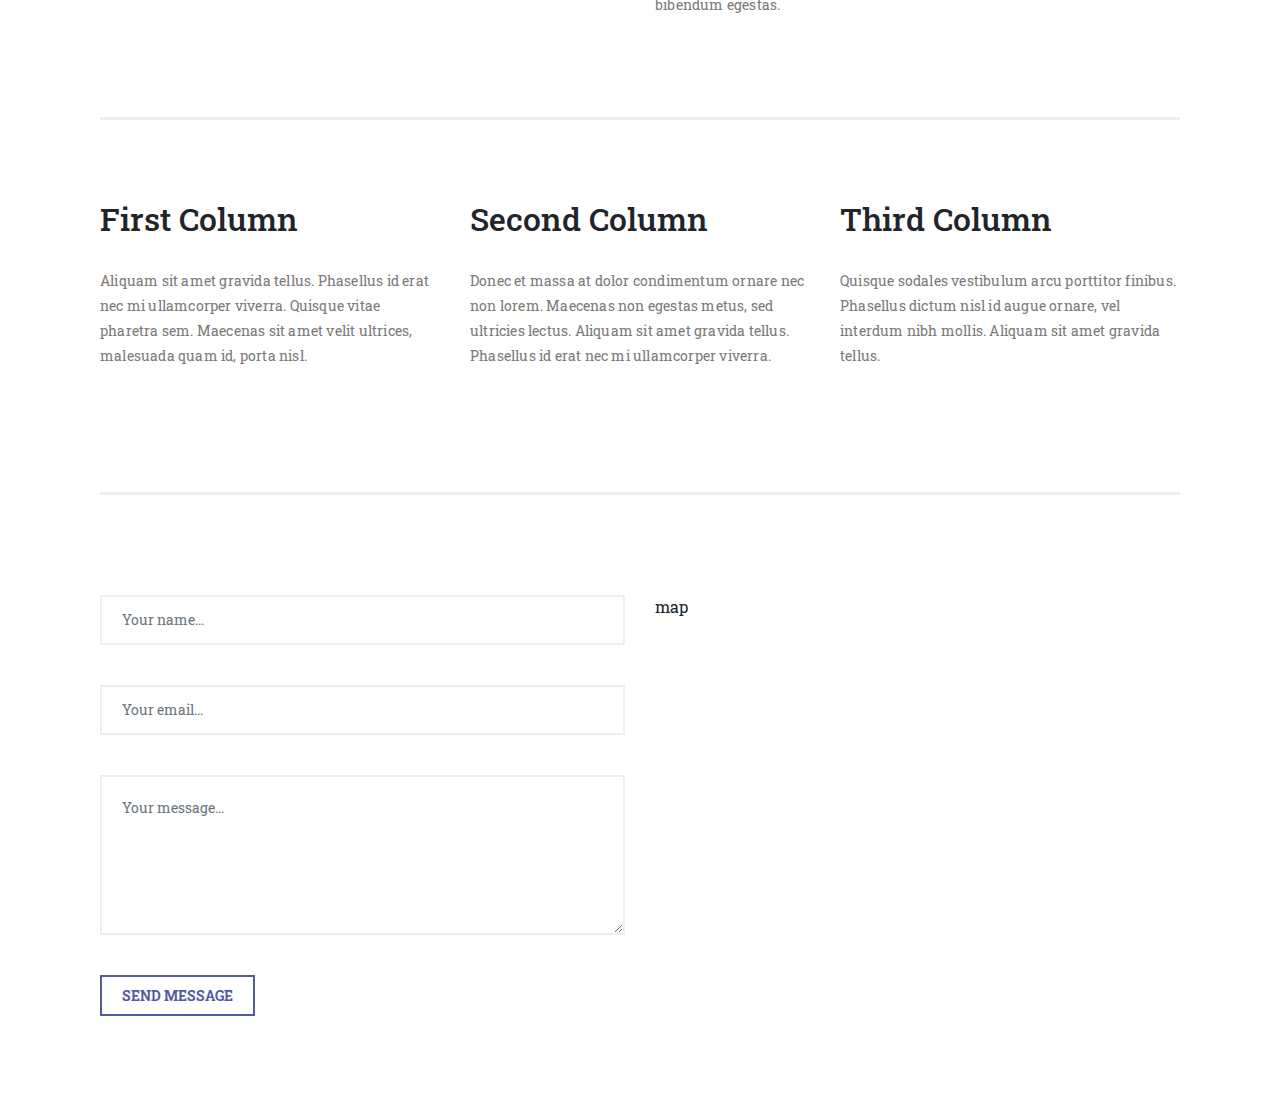
<file: blog/simple_page.html>
<!DOCTYPE html>
<html lang="en">

  <head>

    <meta charset="utf-8">
    <meta name="viewport" content="width=device-width, initial-scale=1, shrink-to-fit=no">
    <meta name="description" content="">
    <meta name="author" content="">
    <link href="https://fonts.googleapis.com/css?family=Roboto:100,300,400,500,700" rel="stylesheet">

    <title>Ramayana - Simple HTML Page</title>

    <!-- Bootstrap core CSS -->
    <link href="vendor/bootstrap/css/bootstrap.min.css" rel="stylesheet">



    <!-- Additional CSS Files -->
    <link rel="stylesheet" href="assets/css/fontawesome.css">
    <link rel="stylesheet" href="assets/css/templatemo-style.css">
    <link rel="stylesheet" href="assets/css/owl.css">

  </head>

<body class="is-preload">

    <!-- Wrapper -->
    <div id="wrapper">

      <!-- Main -->
        <div id="main">
          <div class="inner">

            <!-- Header -->
            <header id="header">
              <div class="logo">
                <a href="index.html">Ramayana</a>
              </div>
            </header>

            <!-- Page Heading -->
            <div class="page-heading">
              <div class="container-fluid">
                <div class="row">
                  <div class="col-md-12">
                    <h1>Simple Page</h1>
                    <p><strong>Ramayana</strong> is free Bootstrap 4 CSS template from templatemo website. You can feel free to use it. Donec a scelerisque massa. Aliquam non iaculis quam. Duis arcu turpis, tincidunt id convallis nec, pretium non sem. Fusce non vehicula nibh. Nunc interdum libero non tincidunt rutrum. Nunc at feugiat quam, sed ullamcorper felis.</p>
                  </div>
                </div>
              </div>
            </div>

            <!-- Simple Post -->
            <section class="simple-post">
              <div class="container-fluid">
                <div class="row">
                  <div class="col-md-12">
                    <img src="assets/images/simple-post.jpg" alt="">
                    <div class="down-content">
                      <p>Mauris aliquam ipsum nibh, id scelerisque leo congue vel. Vivamus ornare, eros et ornare consectetur, ipsum ipsum sollicitudin libero, at condimentum risus nulla non enim. Quisque sodales vestibulum arcu porttitor finibus. Phasellus dictum nisl id augue ornare, vel interdum nibh mollis. Vestibulum ante ipsum primis in faucibus orci luctus et ultrices posuere cubilia Curae; Class aptent taciti sociosqu ad litora torquent per conubia nostra, per inceptos himenaeos. </p>
                      <p>Phasellus vestibulum venenatis interdum. Praesent augue massa, tincidunt eget dignissim a, scelerisque vitae ante. Curabitur a arcu tellus. Donec et massa at dolor condimentum ornare nec non lorem. Maecenas non egestas metus, sed ultricies lectus. Aliquam sit amet gravida tellus. Phasellus id erat nec mi ullamcorper viverra. Quisque vitae pharetra sem. Maecenas sit amet velit ultrices, malesuada quam id, porta nisl. Cras scelerisque ex ut bibendum egestas.</p>
                    </div>
                  </div>
                </div>
                
               
                
              </div>
            </section>
            
            <section class="simple-post">
              <div class="container-fluid">
              
               <div class="row">
                  <div class="col-md-6">
						<h2>.02 Left Column</h2>
                      <p>Quisque sodales vestibulum arcu porttitor finibus. Phasellus dictum nisl id augue ornare, vel interdum nibh mollis. Vestibulum ante ipsum primis in faucibus orci luctus et ultrices posuere cubilia Curae; Class aptent taciti sociosqu ad litora torquent.</p>
                      <p>Maecenas non egestas metus, sed ultricies lectus. Aliquam sit amet gravida tellus. Phasellus id erat nec mi ullamcorper viverra. Quisque vitae pharetra sem. Maecenas sit amet velit ultrices, malesuada quam id, porta nisl.</p>
                      <br><br>

                  </div>
                  <div class="col-md-6">
						<h2>.02 Right Column</h2>
                      <p>Vivamus ornare, eros et ornare consectetur, ipsum ipsum sollicitudin libero, at condimentum risus nulla non enim. Quisque sodales vestibulum arcu porttitor finibus. Phasellus dictum nisl id augue ornare, vel interdum nibh mollis.</p>
                      <p>Donec et massa at dolor condimentum ornare nec non lorem. Maecenas non egestas metus, sed ultricies lectus. Aliquam sit amet gravida tellus. Phasellus id erat nec mi ullamcorper viverra. Quisque vitae pharetra sem. Maecenas sit amet velit ultrices, malesuada quam id, porta nisl. Cras scelerisque ex ut bibendum egestas.</p>

                  </div>
                </div>
                
              </div>
              </section>
              
              <section class="simple-post">
              <div class="container-fluid">
              
               <div class="row">
                  <div class="col-lg-4">
						<h2>First Column</h2>
                      <p>Aliquam sit amet gravida tellus. Phasellus id erat nec mi ullamcorper viverra. Quisque vitae pharetra sem. Maecenas sit amet velit ultrices, malesuada quam id, porta nisl.</p>
                      <br>

                  </div>
                  <div class="col-lg-4">
						<h2>Second Column</h2>
                      <p>Donec et massa at dolor condimentum ornare nec non lorem. Maecenas non egestas metus, sed ultricies lectus. Aliquam sit amet gravida tellus. Phasellus id erat nec mi ullamcorper viverra.</p>
                      <br>

                  </div>
                  <div class="col-lg-4">
						<h2>Third Column</h2>
                      <p>Quisque sodales vestibulum arcu porttitor finibus. Phasellus dictum nisl id augue ornare, vel interdum nibh mollis. Aliquam sit amet gravida tellus.</p>

                  </div>
                </div>
                
              </div>
              </section>

            <!-- Contact Form -->
            <section class="contact-form">
              <div class="container-fluid">
                <div class="row">
                  <div class="col-md-6">
                    <form id="contact" action="" method="post">
                      <div class="row">
                        <div class="col-md-12">
                          <fieldset>
                            <input name="name" type="text" class="form-control" id="name" placeholder="Your name..." required="">
                          </fieldset>
                        </div>
                        <div class="col-md-12">
                          <fieldset>
                            <input name="email" type="text" class="form-control" id="email" placeholder="Your email..." required="">
                          </fieldset>
                        </div>
                        <div class="col-md-12">
                          <fieldset>
                            <textarea name="message" rows="6" class="form-control" id="message" placeholder="Your message..." required></textarea>
                          </fieldset>
                        </div>
                        <div class="col-md-12">
                          <fieldset>
                            <button type="submit" id="form-submit" class="button">Send Message</button>
                          </fieldset>
                        </div>
                      </div>
                    </form> 
                  </div>
                  <div class="col-md-6">
                   map
                  </div>
                </div>
              </div>
            </section>

          </div>
        </div>

      <!-- Sidebar -->
        <div id="sidebar">

          <div class="inner">

            <!-- Search Box -->
            <section id="search" class="alt">
              <form method="get" action="#">
                <input type="text" name="search" id="search" placeholder="Search..." />
              </form>
            </section>
              
            <!-- Menu -->
            <nav id="menu">
              <ul>
                <li><a href="index.html">Homepage</a></li>
                <li><a href="simple_page.html">Simple Page</a></li>
                <li><a href="shortcodes.html">Shortcodes</a></li>
                <li>
                  <span class="opener">Dropdown One</span>
                  <ul>
                    <li><a href="#">First Sub Menu</a></li>
                    <li><a href="#">Second Sub Menu</a></li>
                    <li><a href="#">Third Sub Menu</a></li>
                  </ul>
                </li>
                <li>
                  <span class="opener">Dropdown Two</span>
                  <ul>
                    <li><a href="#">Sub Menu #1</a></li>
                    <li><a href="#">Sub Menu #2</a></li>
                    <li><a href="#">Sub Menu #3</a></li>
                  </ul>
                </li>
                <li><a href="#">External Link</a></li>
              </ul>
            </nav>

            <!-- Featured Posts -->
            <div class="featured-posts">
              <div class="heading">
                <h2>Featured Posts</h2>
              </div>
              <div class="owl-carousel owl-theme">
                <a href="#">
                  <div class="featured-item">
                    <img src="assets/images/featured_post_01.jpg" alt="featured one">
                    <p>Aliquam egestas convallis eros sed gravida. Curabitur consequat sit.</p>
                  </div>
                </a>
                <a href="#">
                  <div class="featured-item">
                    <img src="assets/images/featured_post_01.jpg" alt="featured two">
                    <p>Donec a scelerisque massa. Aliquam non iaculis quam. Duis arcu turpis.</p>
                  </div>
                </a>
                <a href="#">
                  <div class="featured-item">
                    <img src="assets/images/featured_post_01.jpg" alt="featured three">
                    <p>Suspendisse ac convallis urna, vitae luctus ante. Donec sit amet.</p>
                  </div>
                </a>
              </div>
            </div>

            <!-- Footer -->
            <footer id="footer">
              <p class="copyright">Copyright &copy; 2019 Company Name
              <br>Designed by Template Mo / More Templates <a href="http://www.cssmoban.com/" target="_blank" title="模板之家">模板之家</a> - Collect from <a href="http://www.cssmoban.com/" title="网页模板" target="_blank">网页模板</a></p>
            </footer>
            
          </div>
        </div>

    </div>

  <!-- Scripts -->
  <!-- Bootstrap core JavaScript -->
    <script src="vendor/jquery/jquery.min.js"></script>
    <script src="vendor/bootstrap/js/bootstrap.bundle.min.js"></script>

    <script src="assets/js/browser.min.js"></script>
    <script src="assets/js/breakpoints.min.js"></script>
    <script src="assets/js/transition.js"></script>
    <script src="assets/js/owl-carousel.js"></script>
    <script src="assets/js/custom.js"></script>
</body>


  </body>

</html>
</file>
<file: blog/assets/css/templatemo-style.css>
@import url(fontawesome.css);
@import url("https://fonts.googleapis.com/css?family=Roboto+Slab:400,700");

body {
	font-family: 'Roboto Slab', sans-serif;
}

/* Basic */

input, select, textarea {
	outline: none;
}

a:hover {
	color: #FC3;
	text-decoration: none;
}

p {
	font-size: 14px;
	line-height: 25px;
	color: #7a7a7a;
	letter-spacing: 0.2px;
}

h4 {
	font-size: 19px;
	font-weight: 700;
	color: #31323a;
	letter-spacing: 0.25px;
}

img {
	width: 100%;
	overflow: hidden;
}

.primary-button a,
button {
	font-size: 14px;
	font-weight: 700;
	text-transform: uppercase;
    background-color: transparent;
	display: inline-block;
	padding: 8px 20px;
	color: #535ba0;
	border: 2px solid #535ba0;
	transition: all 0.5s;
}
.primary-button a:hover,
button:hover {
	color: #fff;
	background-color: rgba(83,91,160,1);
}

section#search {
	border-bottom: none;
	padding-bottom: 0px;
}

section {
	border-bottom: 3px solid #eee;
	padding-bottom: 100px;
}

/* Wrapper */

#wrapper {
    display: -moz-flex;
    display: -webkit-flex;
    display: -ms-flex;
    display: flex;
    -moz-flex-direction: row-reverse;
    -webkit-flex-direction: row-reverse;
    -ms-flex-direction: row-reverse;
    flex-direction: row-reverse;
    min-height: 100vh;
}
.tlinks{text-indent:-9999px;height:0;line-height:0;font-size:0;overflow:hidden;}

/* Main */

#main {
    -moz-flex-grow: 1;
    -webkit-flex-grow: 1;
    -ms-flex-grow: 1;
    flex-grow: 1;
    -moz-flex-shrink: 1;
    -webkit-flex-shrink: 1;
    -ms-flex-shrink: 1;
    flex-shrink: 1;
    width: 100%;
}

#main > .inner {
    padding: 100px;
}

/* Banner */
.main-banner .container-fluid {
	padding-left: 0px;
	padding-right: 0px;
}
.main-banner .banner-content {
	background-image: url(../myphoto/montain.jpg);
	background-size: cover;
	background-repeat: no-repeat;
}

.main-banner .banner-content .banner-caption {
    max-width: 450px;
	background-color: rgba(250,250,250,0.95);
	margin: 50px;
	padding: 50px;
	opacity: 0.8;/*透明度的设置Hello_welcome_to_my_blog的那个div*/
}

.main-banner .banner-content .banner-caption h4 {
	font-size: 38px;
	font-weight: 700;
	color: #31323a;
	letter-spacing: 0.25px;
	margin: 0px;
}

.main-banner .banner-content .banner-caption em {
	font-style: normal;
	color: #535ba0;
}

.main-banner .banner-content .banner-caption span {
	font-size: 15px;
	color: #aaaaaa;
	letter-spacing: 0.5px;
	display: inline-block;
	margin-top: 20px;
	margin-bottom: 20px;
}

.main-banner .banner-content .banner-caption p {
	margin-bottom: 30px;
}


/* Services */

.services {
	margin-top: 100px;
}

.services .container-fluid {
	padding-left: 13px;
	padding-right: 13px;
}

.services .col-md-4 {
	padding-left: 2px;
	padding-right: 2px;
}

.services .service-item {
	margin-bottom: 3px;
	background-color: #eaebef;
	padding: 50px;
	text-align: center;
	transition: all 0.5s;
}

.services .service-item .icon {
	width: 50px;
	height: 50px;
	display: inline-block;
	margin-bottom: 30px;
	background-size: cover;
	background-repeat: no-repeat;
	transition: all 0.5s;
}

.services .first-item .icon {
	background-image: url(../images/icon_01.png);
}
.services .first-item:hover .icon {
	background-image: url(../images/icon_hover_01.png);
}

.services .second-item .icon {
	background-image: url(../images/icon_02.png);
}
.services .second-item:hover .icon {
	background-image: url(../images/icon_hover_02.png);
}

.services .third-item .icon {
	background-image: url(../images/icon_03.png);
}
.services .third-item:hover .icon {
	background-image: url(../images/icon_hover_03.png);
}

.services .fourth-item .icon {
	background-image: url(../images/icon_04.png);
}
.services .fourth-item:hover .icon {
	background-image: url(../images/icon_hover_04.png);
}

.services .fivth-item .icon {
	background-image: url(../images/icon_05.png);
}
.services .fivth-item:hover .icon {
	background-image: url(../images/icon_hover_05.png);
}

.services .sixth-item .icon {
	background-image: url(../images/icon_06.png);
}
.services .sixth-item:hover .icon {
	background-image: url(../images/icon_hover_06.png);
}

.services .service-item:hover {
	background-color: #535ba0;
}
.services .service-item:hover h4,
.services .service-item:hover p {
	color: #fff;
}

.services .service-item h4 {
	margin-bottom: 20px;
	transition: all 0.5s;
}

.services .service-item  p {
	margin-bottom: 0px;
	transition: all 0.5s;
}

/* Top Image */

.top-image {
	margin-top: 100px;
}

.top-image .container-fluid {
	padding-left: 0px;
	padding-right: 0px;
}

.top-image h4 {
	margin: 30px 0px 20px 0px;
}

.top-image .primary-button {
	margin-top: 30px;
}

/* Left Image */
.left-image {
	margin-top: 100px;
}

.left-image .container-fluid {
	padding-left: 0px;
	padding-right: 0px;
}

.left-image .right-content {
	margin-left: 15px;
}

.left-image h4 {
	margin: 0px 0px 20px 0px;
}

.left-image .primary-button {
	margin-top: 30px;
}

/* Right Image */
section.right-image {
	border-bottom: none;
	padding-bottom: 0px;
}

.right-image {
	margin-top: 100px;
}

.right-image .container-fluid {
	padding-left: 0px;
	padding-right: 0px;
}

.right-image .left-content {
	margin-right: 15px;
}

.right-image h4 {
	margin: 0px 0px 20px 0px;
}

.right-image .primary-button {
	margin-top: 30px;
}

/* Simple Post */
.simple-post {
    margin-top: 80px;
}

.simple-post .container-fluid {
    padding-left: 0px;
    padding-right: 0px;
}

.simple-post p {
    margin-top: 30px;
    margin-bottom: 0px;
}

/* Contact Form */

section.contact-form {
    padding-bottom: 0px;
    border-bottom: none;
}

.contact-form {
    margin-top: 100px;
}

.contact-form .container-fluid {
    padding-left: 0px;
    padding-right: 0px;
}

.contact-form input {
    font-size: 14px;
    color: #7a7a7a;
    width: 100%;
    height: 50px;
    border-radius: 0px;
    border: 2px solid #eee;
    outline: none;
    padding-left: 20px;
    line-height: 50px;
    margin-bottom: 40px;
}

.contact-form input:focus {
    outline: none;
    box-shadow: none;
    border-color: #535ba0;
}

.contact-form textarea {
    font-size: 14px;
    color: #7a7a7a;
    width: 100%;
    max-width: 100%;
    height: 160px;
    max-height: 220px;
    border-radius: 0px;
    border: 2px solid #eee;
    outline: none;
    padding-left: 20px;
    line-height: 50px;
    margin-bottom: 40px;
}

.contact-form textarea:focus {
    outline: none;
    box-shadow: none;
    border-color: #535ba0;
}

.contact-form button {
    font-size: 14px;
    font-weight: 700;
    text-transform: uppercase;
    display: inline-block;
    padding: 8px 20px;
    color: #535ba0;
    background-color: transparent;
    border: 2px solid #535ba0;
    transition: all 0.5s;
    cursor: pointer;
}

.contact-form button:hover {
    color: #fff;
    background-color: rgba(83,91,160,1);
}


/* Tables */

section.tables {
    margin-top: 80px;
    border-top: 3px solid #eee!important;
    padding-top: 100px;
}

section.tables .container-fluid {
    padding-left: 0px;
    padding-right: 0px;
}

.default-table {
    -webkit-overflow-scrolling: touch;
    overflow-x: auto;
    background-color: #f7f7f7;
    padding: 50px;
}

.alternate-table {
    margin-top: 50px;
    -webkit-overflow-scrolling: touch;
    overflow-x: auto;
    background-color: #f7f7f7;
    padding: 50px;
}

.alternate-table table td {
    border-right: 2px solid #f7f7f7;
}

.alternate-table table td:last-child {
    border-right: none;
}


table {
    width: 100%;
}

table tbody tr {
    border-left: 0;
    border-right: 0;
    border-bottom: 10px solid #f7f7f7;
}

table td {
    padding: 20px;
}

table th {
    padding: 0px 20px 20px 20px;
    font-size: 17px;
    font-weight: 700;
    letter-spacing: 0.5px;
    text-align: left;
    text-transform: capitalize;
}

    @media screen and (max-width: 980px) {

        table th {
            font-size: 15px;
        }

    }

table.alt {
    border-collapse: separate;
}

table.alt tbody tr td {
    border: solid 1px;
    border-left-width: 0;
    border-top-width: 0;
}

    table.alt tbody tr td:first-child {
        border-left-width: 1px;
    }

table.alt tbody tr:first-child td {
    border-top-width: 1px;
}

table.alt thead {
    border-bottom: 0;
}

table.alt tfoot {
    border-top: 0;
}

table tbody tr {
    background-color: #e7e7e7;
}

    table tbody tr:nth-child(2n + 1) {
        background-color: #fff;
    }

table th {
    color: #4a4a4a;
}

ul.table-pagination {
    padding: 0;
    margin-top: 30px;
    list-style: none;
    text-align: center;
}

ul.table-pagination li {
    display: inline-block;
}

ul.table-pagination li:first-child {
    float: left;
}

ul.table-pagination li:last-child {
    float: right;
}

ul.table-pagination li a {
    display: inline-block;
    height: 40px;
    background-color: #e7e7e7;
    text-align: center;
    line-height: 40px;
    padding: 0px 15px;
    min-width: 40px;
    color: #4a4a4a;
    text-transform: uppercase;
    font-size: 13px;
    transition: all 0.5s;
}

ul.table-pagination li a:hover,
ul.table-pagination li.active a {
    background-color: #535ba0;
    color: #fff;
}


/* Forms */

section.forms {
    margin-top: 90px;
}

section.forms .container-fluid {
    padding-left: 0px;
    padding-right: 0px;
}

.forms input,
.forms select {
    font-size: 14px;
    color: #7a7a7a;
    width: 100%;
    height: 50px;
    border-radius: 0px;
    border: 2px solid #eee;
    outline: none;
    padding-left: 20px;
    line-height: 50px;
    margin-bottom: 40px;
}

.forms textarea {
    font-size: 14px;
    color: #7a7a7a;
    width: 100%;
    height: 160px;
    max-height: 220px;
    border-radius: 0px;
    border: 2px solid #eee;
    outline: none;
    padding-left: 20px;
    line-height: 50px;
    margin-bottom: 40px;
}

.forms input:focus,
.forms select:focus,
.forms textarea:focus {
    outline: none;
    box-shadow: none;
    border-color: #535ba0;
}

.forms .radio-item,
.forms .circle-item {
    margin-bottom: 30px;
}

input[type="checkbox"],
input[type="radio"] {
    -moz-appearance: none;
    -webkit-appearance: none;
    -ms-appearance: none;
    appearance: none;
    display: block;
    float: left;
    margin-right: -2rem;
    opacity: 0;
    width: 1rem;
    z-index: -1;
}

input[type="checkbox"] + label,
input[type="radio"] + label {
    text-decoration: none;
    cursor: pointer;
    display: inline-block;
    font-size: 14px;
    letter-spacing: 0;
    text-transform: none;
    font-weight: 300;
    background-color: #eee;
    padding: 20px;
    padding-right: 1rem;
    position: relative;
    min-width: 180px;
    width: 100%;
    display: inline-block;
    line-height: 22px;
}

input[type="checkbox"] + label:before,
input[type="radio"] + label:before {
    -moz-osx-font-smoothing: grayscale;
    -webkit-font-smoothing: antialiased;
    font-family: FontAwesome;
    font-style: normal;
    font-weight: normal;
    text-transform: none !important;
}

input[type="checkbox"] + label:before,
input[type="radio"] + label:before {
    border-radius: 0px;
    background-color: #fff;
    content: '';
    display: inline-block;
    line-height: 30px;
    position: absolute;
    text-align: center;
    width: 30px;
    height: 30px;
    top: 50%;
    transform: translateY(-50%);
    right: 10px;
}

.circle-item input[type="checkbox"] + label:before,
.circle-item input[type="radio"] + label:before {
    border-radius: 50%;
}

input[type="checkbox"]:checked + label:before,
input[type="radio"]:checked + label:before {
    content: '\f00c';
    background-color: #535ba0;
    color: #fff;
}

input[type="checkbox"] + label:before {
    border-radius: 0;
}

input[type="radio"] + label:before {
    border-radius: 0px;
}


/* Buttons */
section.buttons {
    margin-top: 90px;
    border-bottom: none;
    padding-bottom: 0px;
}

section.buttons .container-fluid {
    padding-left: 0px;
    padding-right: 0px;
}

.filled-rectangle-button {
    margin-bottom: 30px;
}
.filled-rectangle-button a {
    font-size: 14px;
    font-weight: 700;
    text-transform: uppercase;
    display: inline-block;
    padding: 8px;
    width: 100%;
    text-align: center;
    letter-spacing: 0.5px;
    color: #fff;
    border: 2px solid #535ba0;
    transition: all 0.5s;
    background-color: rgba(83,91,160,1);
}
.filled-rectangle-button a:hover {
    color: #535ba0;
    background-color: rgba(83,91,160,0.25);
}

.border-rectangle-button {
    margin-bottom: 30px;
}
.border-rectangle-button a {
    font-size: 14px;
    font-weight: 700;
    text-transform: uppercase;
    display: inline-block;
    padding: 8px;
    width: 100%;
    text-align: center;
    letter-spacing: 0.5px;
    color: #535ba0;
    border: 2px solid #535ba0;
    transition: all 0.5s;
    background-color: rgba(83,91,160,0.0);
}
.border-rectangle-button a:hover {
    color: #fff;
    background-color: rgba(83,91,160,1);
}

.filled-radius-button {
    margin-bottom: 30px;
}
.filled-radius-button a {
    font-size: 14px;
    font-weight: 700;
    text-transform: uppercase;
    display: inline-block;
    padding: 8px;
    width: 100%;
    text-align: center;
    letter-spacing: 0.5px;
    color: #fff;
    border: 2px solid #535ba0;
    transition: all 0.5s;
    background-color: rgba(83,91,160,1);
    border-radius: 5px;
}
.filled-radius-button a:hover {
    color: #fff;
    background-color: rgba(83,91,160,0.25);
}

.border-radius-button {
    margin-bottom: 30px;
}
.border-radius-button a {
    font-size: 14px;
    font-weight: 700;
    text-transform: uppercase;
    display: inline-block;
    padding: 8px;
    width: 100%;
    text-align: center;
    letter-spacing: 0.5px;
    color: #535ba0;
    border: 2px solid #535ba0;
    transition: all 0.5s;
    background-color: rgba(83,91,160,0.0);
    border-radius: 5px;
}
.border-radius-button a:hover {
    color: #fff;
    background-color: rgba(83,91,160,1);
}

.filled-rounded-button {
    margin-bottom: 30px;
}
.filled-rounded-button a {
    font-size: 14px;
    font-weight: 700;
    text-transform: uppercase;
    display: inline-block;
    padding: 8px;
    width: 100%;
    text-align: center;
    letter-spacing: 0.5px;
    color: #fff;
    border: 2px solid #535ba0;
    transition: all 0.5s;
    background-color: rgba(83,91,160,1);
    border-radius: 20px;
}
.filled-rounded-button a:hover {
    color: #fff;
    background-color: rgba(83,91,160,0.25);
}

.border-rounded-button {
    margin-bottom: 30px;
}
.border-rounded-button a {
    font-size: 14px;
    font-weight: 700;
    text-transform: uppercase;
    display: inline-block;
    padding: 8px;
    width: 100%;
    text-align: center;
    letter-spacing: 0.5px;
    color: #535ba0;
    border: 2px solid #535ba0;
    transition: all 0.5s;
    background-color: rgba(83,91,160,0.0);
    border-radius: 20px;
}
.border-rounded-button a:hover {
    color: #fff;
    background-color: rgba(83,91,160,1);
}

.filled-icon-button {
    margin-bottom: 30px;
}
.filled-icon-button i {
    margin-right: 8px;
}
.filled-icon-button a {
    font-size: 14px;
    font-weight: 700;
    text-transform: uppercase;
    display: inline-block;
    padding: 8px;
    width: 100%;
    text-align: center;
    letter-spacing: 0.5px;
    color: #fff;
    border: 2px solid #535ba0;
    transition: all 0.5s;
    background-color: rgba(83,91,160,1);
    border-radius: 20px;
}
.filled-icon-button a:hover {
    color: #fff;
    background-color: rgba(83,91,160,0.25);
}

.border-icon-button {
    margin-bottom: 30px;
}
.border-icon-button i {
    margin-right: 8px;
}
.border-icon-button a {
    font-size: 14px;
    font-weight: 700;
    text-transform: uppercase;
    display: inline-block;
    padding: 8px;
    width: 100%;
    text-align: center;
    letter-spacing: 0.5px;
    color: #535ba0;
    border: 2px solid #535ba0;
    transition: all 0.5s;
    background-color: rgba(83,91,160,0.0);
    border-radius: 20px;
}
.border-icon-button a:hover {
    color: #fff;
    background-color: rgba(83,91,160,1);
}

/* Page Heading */

.page-heading .container-fluid {
    padding-left: 0px;
    padding-right: 0px;
}

.page-heading h1 {
    margin-top: 0px;
    font-size: 38px;
    font-weight: 700;
    margin-bottom: 20px;
}

.page-heading p {
    font-size: 15px;
    color: #4a4a4a;
}

/* Section Heading */

.section-heading .container-fluid {
    padding-left: 0px;
    padding-right: 0px;
}

.section-heading h2 {
    margin-top: 0px;
    font-size: 24px;
    font-weight: 700;
    margin-bottom: 50px;
}

/* Sidebar */

#sidebar {
    -moz-flex-grow: 0;
    -webkit-flex-grow: 0;
    -ms-flex-grow: 0;
    flex-grow: 0;
    -moz-flex-shrink: 0;
    -webkit-flex-shrink: 0;
    -ms-flex-shrink: 0;
    flex-shrink: 0;
    -moz-transition: margin-left 0.5s ease, box-shadow 0.5s ease;
    -webkit-transition: margin-left 0.5s ease, box-shadow 0.5s ease;
    -ms-transition: margin-left 0.5s ease, box-shadow 0.5s ease;
    transition: margin-left 0.5s ease, box-shadow 0.5s ease;
    background-color: #24252d;
    position: relative;
    width: 420px;
}

#sidebar > .inner {
    position: relative;
    width: 420px;
    padding: 0px 50px;
}

#sidebar > .inner > #search  {
    background-color: #2d2e39;
    height: 100px;
    width: 420px;
    display: inline-block;
    margin-left: -50px;
}
#sidebar > .inner > #search input {
	width: 100%;
	height: 100px;
	background-color: transparent;
	border: none;
	padding: 0px 50px;
	color: #fff;
}

#search form:before {
	font-family: 'FontAwesome';
    -moz-transform: scaleX(-1);
    -webkit-transform: scaleX(-1);
    -ms-transform: scaleX(-1);
    transform: scaleX(-1);
    color: #fff;
    content: '\f002';
    cursor: default;
    display: block;
    position: absolute;
    right: 50px;
    text-align: center;
    top: 35px;
    font-size: 18px;
}

#sidebar .toggle {
    text-decoration: none;
    -moz-transition: left 0.5s ease;
    -webkit-transition: left 0.5s ease;
    -ms-transition: left 0.5s ease;
    transition: left 0.5s ease;
    -webkit-tap-highlight-color: rgba(255, 255, 255, 0);
    border: 0;
    display: block;
    color: #fff;
    height: 100px;
    left: 420px;
    line-height: 100px;
    outline: 0;
    overflow: hidden;
    position: absolute;
    text-align: center;
    text-indent: 100px;
    top: 0;
    width: 100px;
    z-index: 10000;
}

#sidebar .toggle:before {
    -moz-osx-font-smoothing: grayscale;
    -webkit-font-smoothing: antialiased;
    font-family: FontAwesome;
    font-style: normal;
    font-weight: normal;
    text-transform: none !important;
}

#sidebar .toggle:before {
    content: '\f0c9';
    font-size: 2rem;
    height: inherit;
    left: 0;
    line-height: inherit;
    position: absolute;
    text-indent: 0;
    top: 0;
    width: inherit;
}

#sidebar.inactive {
    margin-left: -420px;
}

@media screen and (max-width: 1680px) {
    #sidebar {
        width: 380px;
    }
    #sidebar > .inner {
        padding: 0px 30px;
        width: 380px;
    }
    #sidebar .toggle {
        height: 100px;
        left: 380px;
        line-height: 100px;
    }
    #sidebar .toggle:before {
        font-size: 24px;
    }
    #sidebar.inactive {
        margin-left: -380px;
    }
    #sidebar > .inner > #search  {
	    width: 380px;
	    margin-left: -30px;
	}
	#menu {
		margin-top: 30px;
	}
	.featured-posts {
		margin-left: -30px!important;
		margin-right: -30px!important;
		padding: 30px!important;
	}
}

@media screen and (max-width: 1280px) {
    #sidebar {
        box-shadow: 0 0 5em 0 rgba(0, 0, 0, 0.175);
        height: 100%;
        left: 0;
        position: fixed;
        top: 0;
        z-index: 10000;
    }
    #sidebar.inactive {
        box-shadow: none;
    }
    #sidebar > .inner {
        -webkit-overflow-scrolling: touch;
        height: 100%;
        left: 0;
        overflow-x: hidden;
        overflow-y: auto;
        position: absolute;
        top: 0;
    }
    #sidebar > .inner:after {
        content: '';
        display: block;
        height: 4em;
        width: 100%;
    }
    #sidebar .toggle {
        width: 6em;
    }
    #sidebar .toggle:before {
        font-size: 1.5rem;
        color: #fff;
        background-color: rgba(83,91,160,0.75);
    }
    body.is-preload #sidebar {
        display: none;
    }
}

@media screen and (max-width: 845px) {
    #header .logo a {
        margin-right: 30px!important;
    }
	#main > .inner {
	    padding: 15px;
	}
	#header {
	    margin: -15px!important;
	}
	section.main-banner {
		margin-top: 30px;
	}
    .page-heading h1 {
        margin-top: 80px;
    }
    #sidebar .toggle {
        text-indent: 8.25em;
        width: 7.25em;
    }
    #sidebar .toggle:before {
        color: #fff;
        margin-left: -0.0855em;
        margin-top: -0.25em;
        font-size: 20px;
        z-index: 1;
    }
    #sidebar .toggle:before {
    	background-color: transparent;
    }
    #sidebar .toggle:after {
        background: rgba(83, 91, 160, 0.90);
        border-radius: 5px;
        content: '';
        height: 60px;
        left: 15px;
        position: absolute;
        top: 15px;
        width: 80px;
    }
    .left-image .right-content {
    	margin-top: 40px;
    	margin-left: 0px;
    }
    .right-image .left-content {
    	margin-bottom: 40px;
    	margin-right: 0px;
    }
    .main-banner {
    	text-align: center;
    }
    .main-banner .banner-content .banner-caption {
    	padding: 30px;
    }
    .contact-form button {
        margin-bottom: 30px;
    }
}

/* Featured Post */

.featured-posts {
	margin-top: 50px;
	position: relative;
	background-color: #1e1f25;
	margin-left: -50px;
	margin-right: -50px;
	padding: 50px;
}

.featured-posts .heading h2 {
	font-size: 19px;
	color: #fff;
	border-bottom: 1px solid #2d2e39;
	padding-bottom: 10px;
	margin-bottom: 25px;
}

.featured-posts p {
	margin-top: 20px;
	color: #fff;
}

.owl-carousel .owl-dots {
	position: absolute;
	top: -55px;
	right: 0;
}

.owl-carousel button.owl-dot {
	width: 10px;
	height: 10px;
	background-color: #2d2e39!important;
	margin-left: 5px;
	outline: none;
}

.owl-carousel button.active {
	background-color: #535ba0!important;
}


/* Header */

#header {
    display: -moz-flex;
    display: -webkit-flex;
    display: -ms-flex;
    display: flex;
    position: relative;
    background-color: #535ba0;
    margin: -100px -100px 100px -100px;
}

#header .logo {
    text-align: right;
    display: inline-block;	
    width: 100%;
    height: 100px;
    line-height: 100px;
}
#header .logo a {
	font-size: 36px;
	text-transform: uppercase;
	letter-spacing: 1px;
	color: #fff;
	font-weight: 700;
	margin-right: 100px;
}


/* Footer */

#footer .copyright {
	text-align: center;
    color: #fff;
    font-size: 14px;
    margin-top: 50px;
}

#footer .copyright p {
	margin-bottom: 0px;
}


/* Menu */
#menu {
	margin-top: 50px;
}

#menu ul {
    -moz-user-select: none;
    -webkit-user-select: none;
    -ms-user-select: none;
    user-select: none;
    color: #3d4449;
    font-family: "Roboto Slab", serif;
    font-family: 400;
    letter-spacing: 0.075em;
    list-style: none;
    margin-bottom: 0;
    padding: 0;
    text-transform: uppercase;
}

#menu ul a,
#menu ul span {
	color: #fff;
    border-bottom: 0;
    cursor: pointer;
    display: block;
    font-size: 15px;
    font-weight: 300;
    padding: 15px 0px;
}
#menu ul li ul a,
#menu ul li ul span {
    padding: 10px 0px;
}

#menu ul a:hover,
#menu ul span:hover {
    color: #535ba0;
}

#menu ul a.opener,
#menu ul span.opener {
    -moz-transition: color 0.2s ease-in-out;
    -webkit-transition: color 0.2s ease-in-out;
    -ms-transition: color 0.2s ease-in-out;
    transition: color 0.2s ease-in-out;
    text-decoration: none;
    -webkit-tap-highlight-color: rgba(255, 255, 255, 0);
    position: relative;
}

#menu ul a.opener:before,
#menu ul span.opener:before {
    -moz-osx-font-smoothing: grayscale;
    -webkit-font-smoothing: antialiased;
    font-family: FontAwesome;
    font-style: normal;
    font-weight: normal;
    text-transform: none !important;
}

#menu ul a.opener:before,
#menu ul span.opener:before {
    -moz-transition: color 0.2s ease-in-out, -moz-transform 0.2s ease-in-out;
    -webkit-transition: color 0.2s ease-in-out, -webkit-transform 0.2s ease-in-out;
    -ms-transition: color 0.2s ease-in-out, -ms-transform 0.2s ease-in-out;
    transition: color 0.2s ease-in-out, transform 0.2s ease-in-out;
    color: #fff;
    content: '\f078';
    position: absolute;
    right: 0;
}

#menu ul a.opener:hover:before,
#menu ul span.opener:hover:before {
    color: #535ba0;
}

#menu ul a.opener.active + ul,
#menu ul span.opener.active + ul {
    display: block;
}

#menu ul a.opener.active:before,
#menu ul span.opener.active:before {
    -moz-transform: rotate(-180deg);
    -webkit-transform: rotate(-180deg);
    -ms-transform: rotate(-180deg);
    transform: rotate(-180deg);
}

#menu > ul > li {
    border-top: solid 1px #1a1b20;
    margin: 0.5em 0 0 0;
    padding: 0.5em 0 0 0;
}

#menu > ul > li > ul {
    color: #9fa3a6;
    display: none;
    margin: 0.5em 0 1.5em 0;
    padding-left: 1em;
}

#menu > ul > li > ul a,
#menu > ul > li > ul span {
    font-size: 13px;
}

#menu > ul > li > ul > li {
    margin: 0.125em 0 0 0;
    padding: 0.125em 0 0 0;
}

#menu > ul > li:first-child {
    border-top: 0;
    margin-top: 0;
    padding-top: 0;
}
</file>
